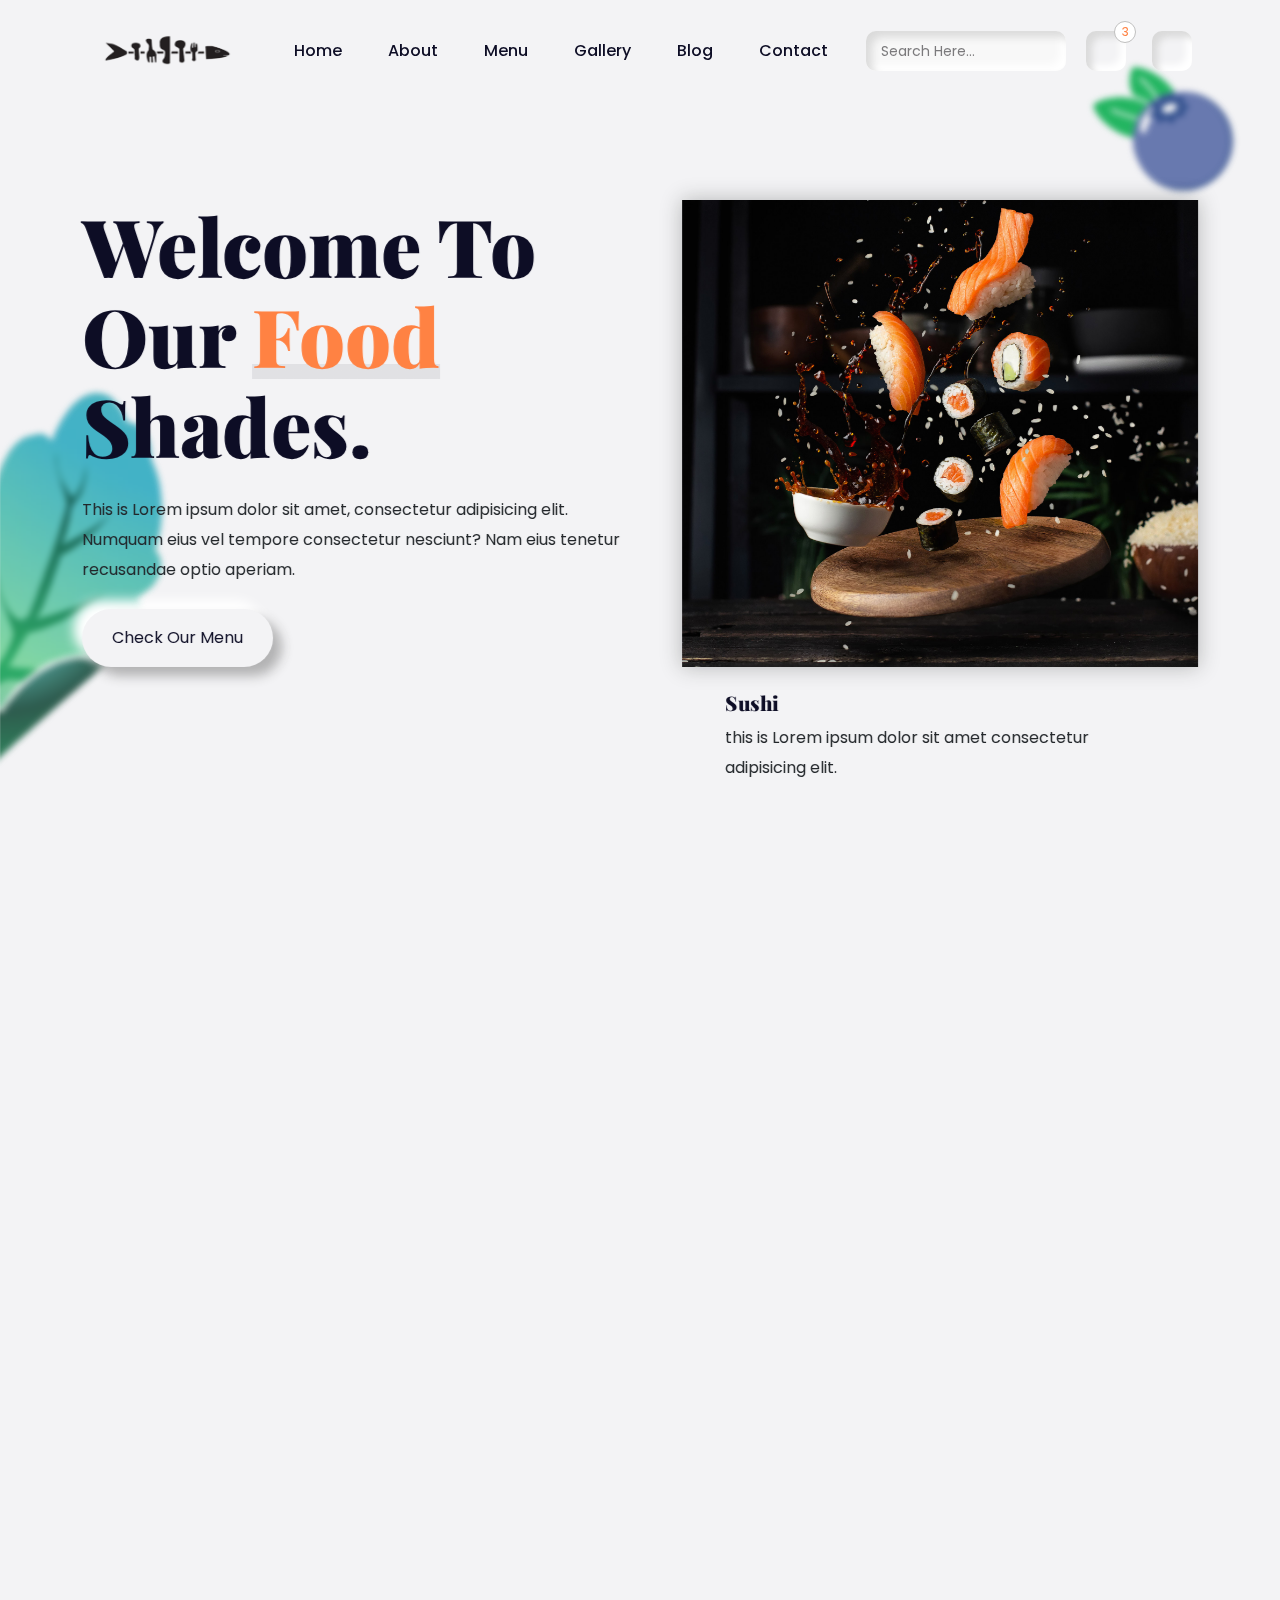
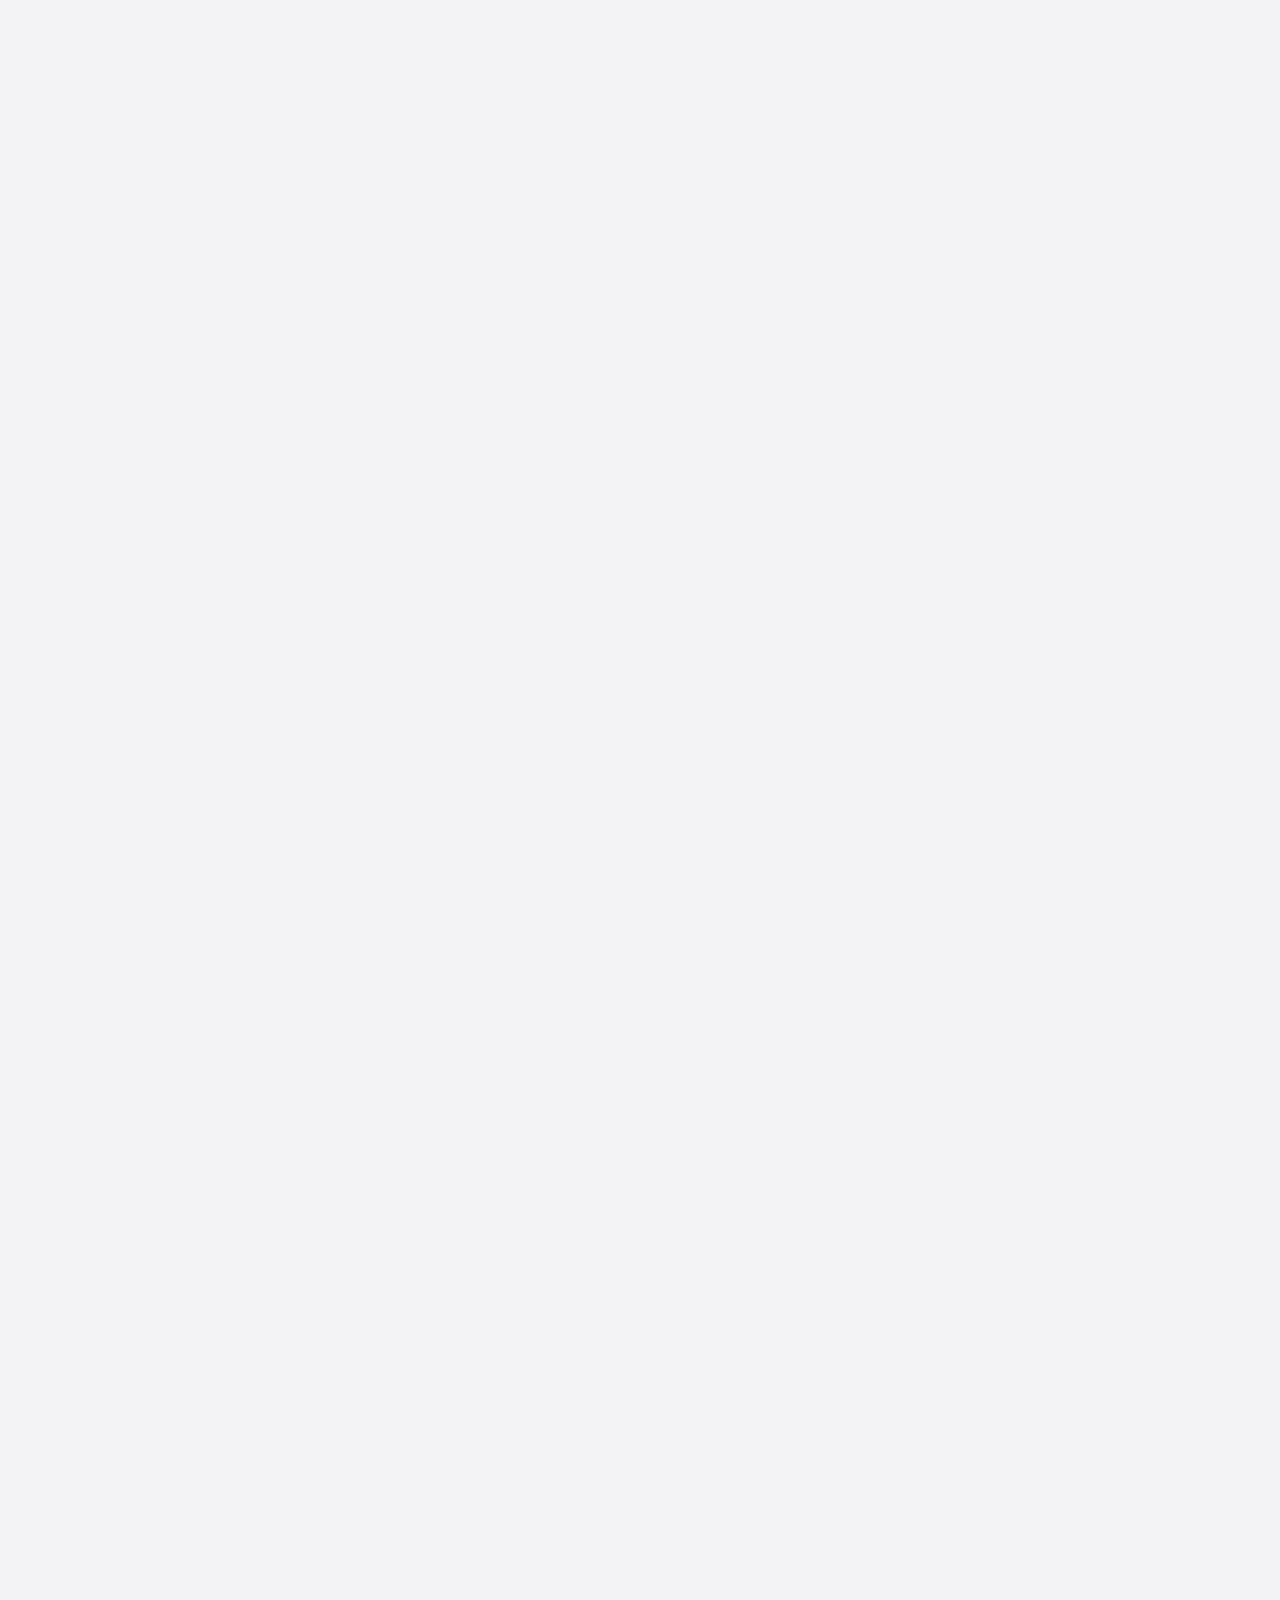
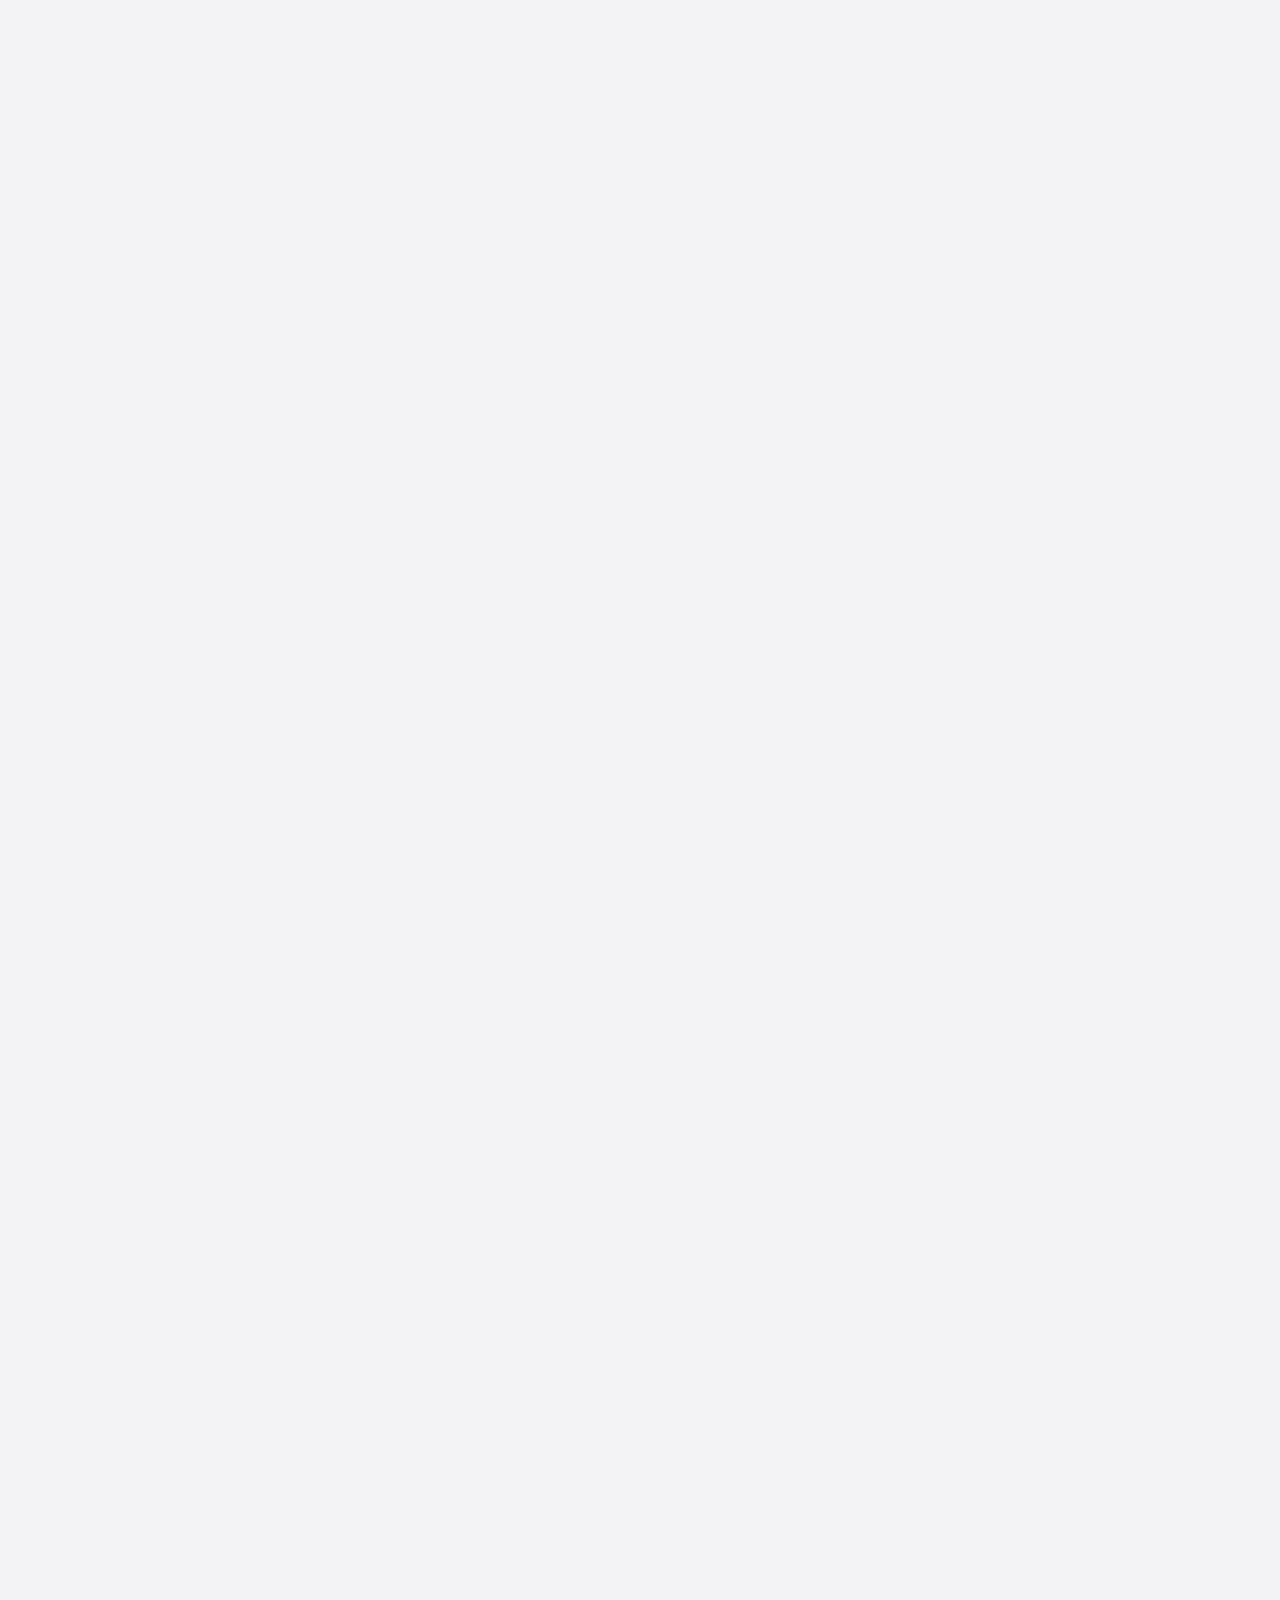
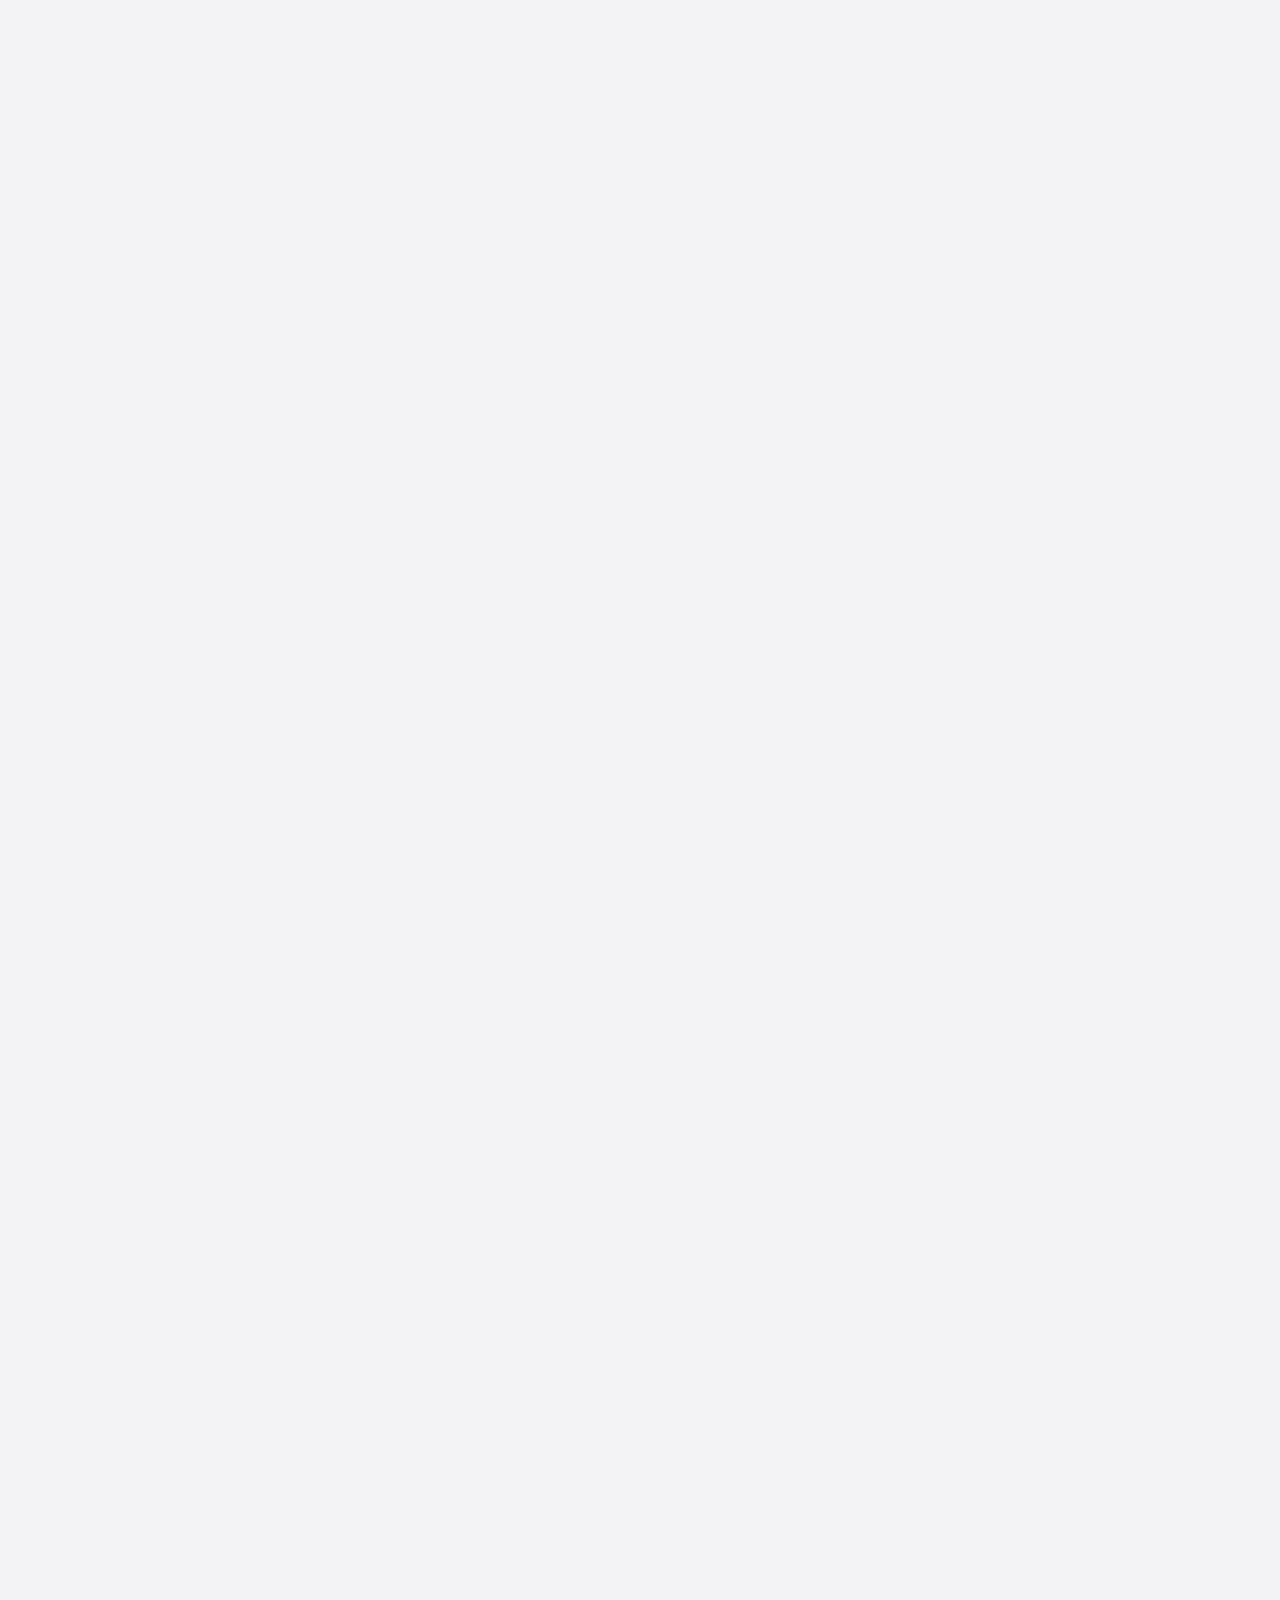
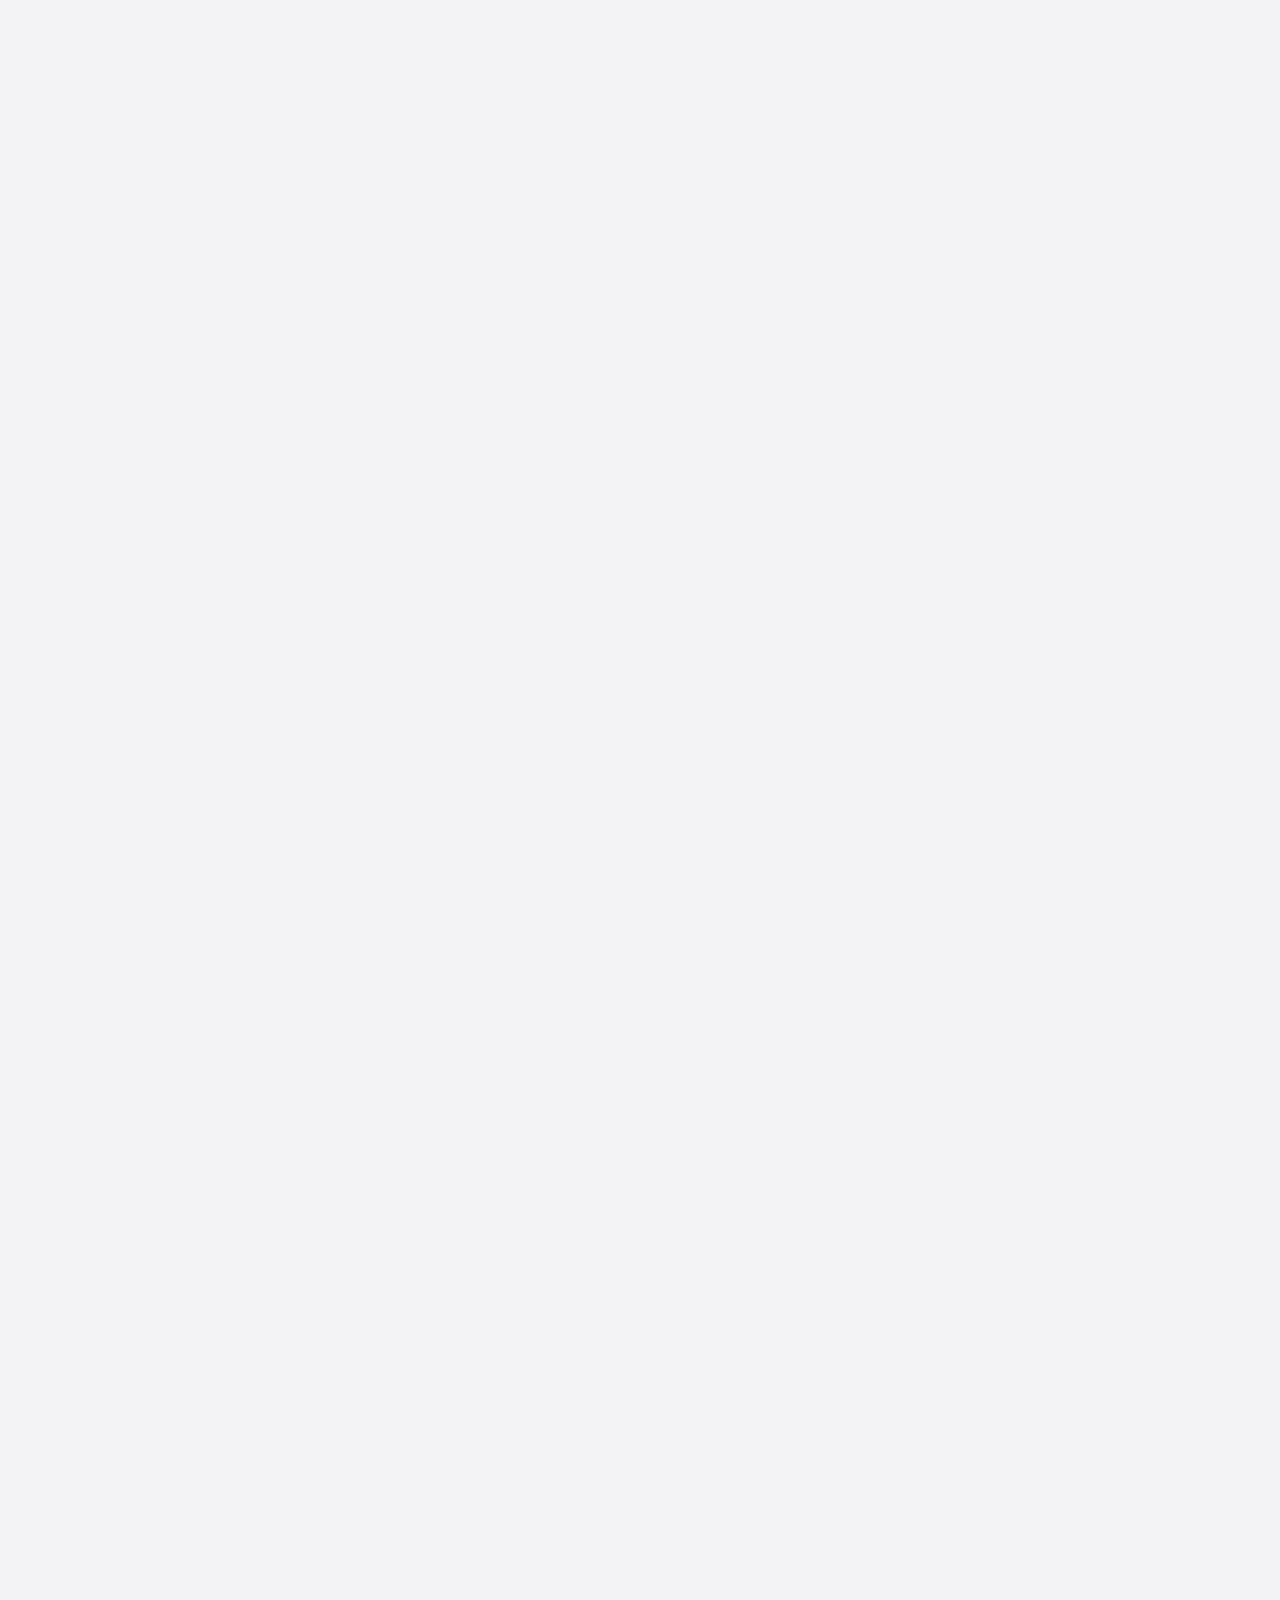
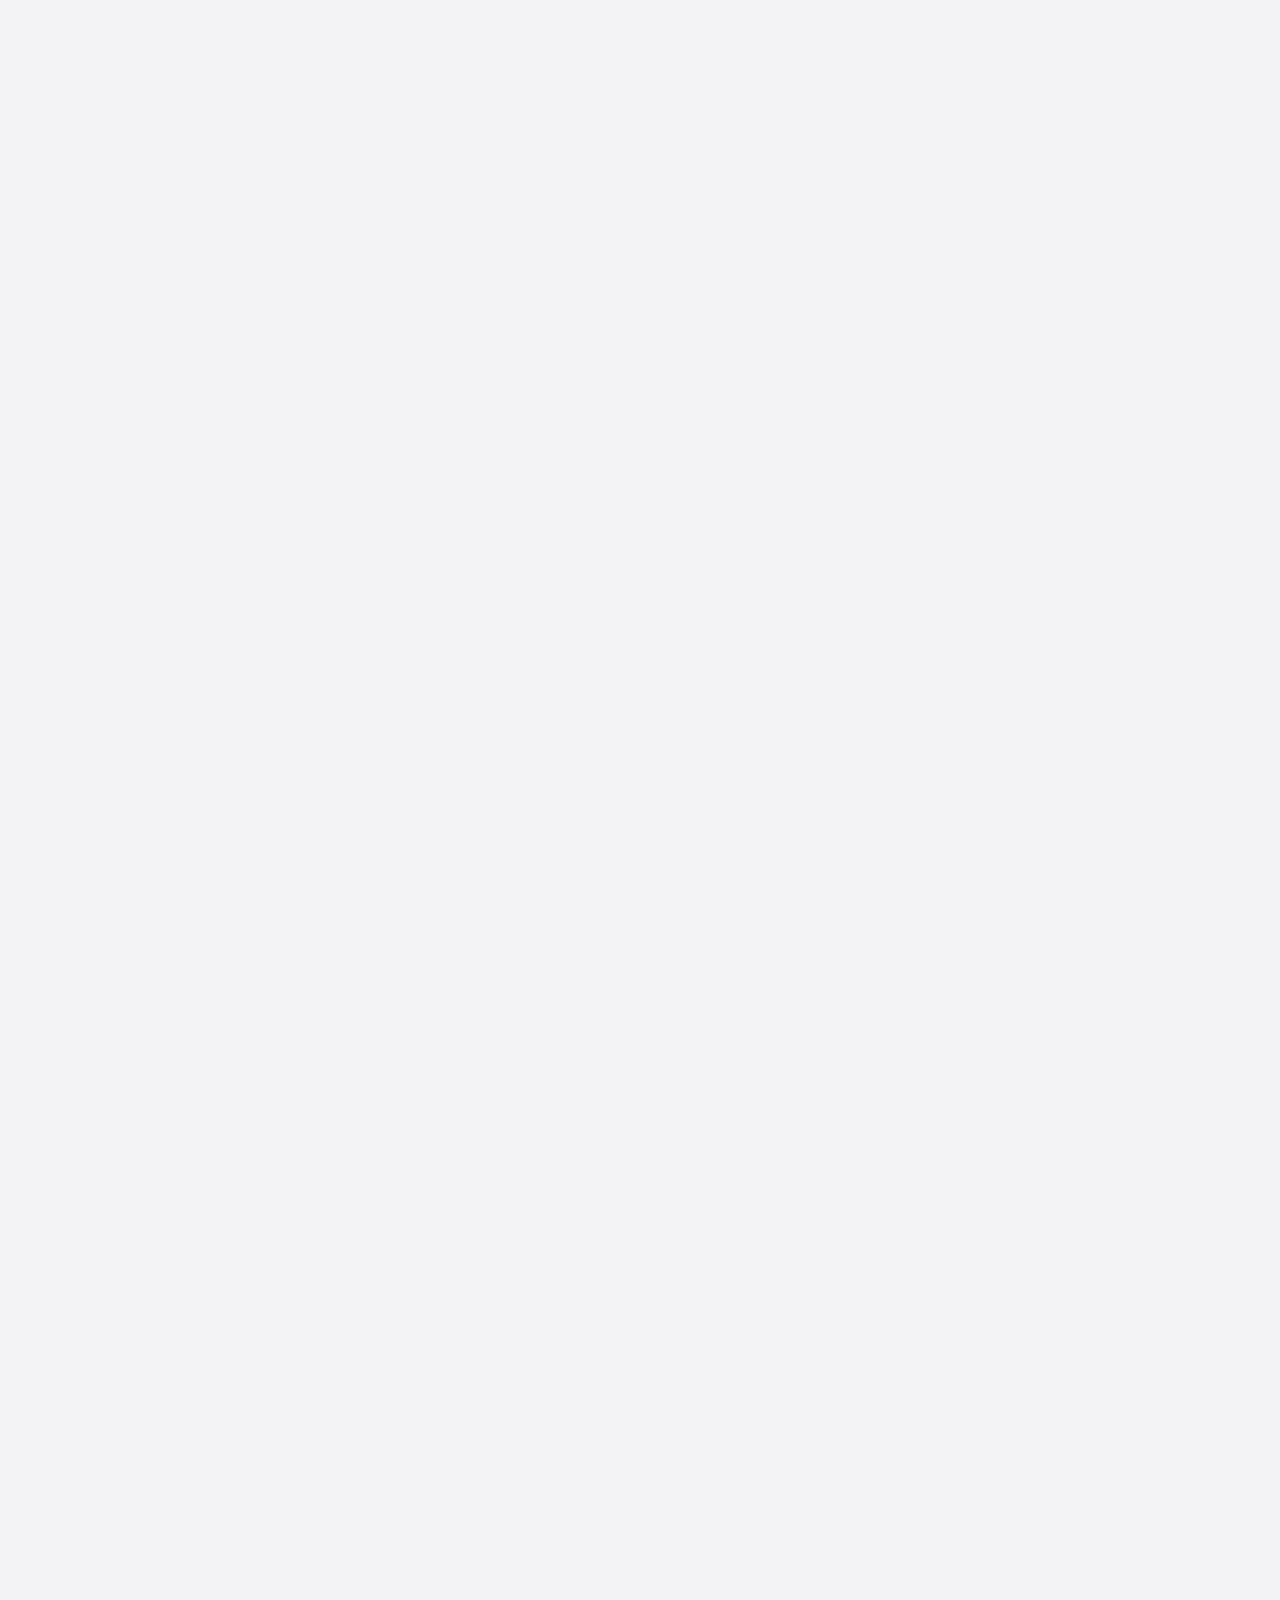
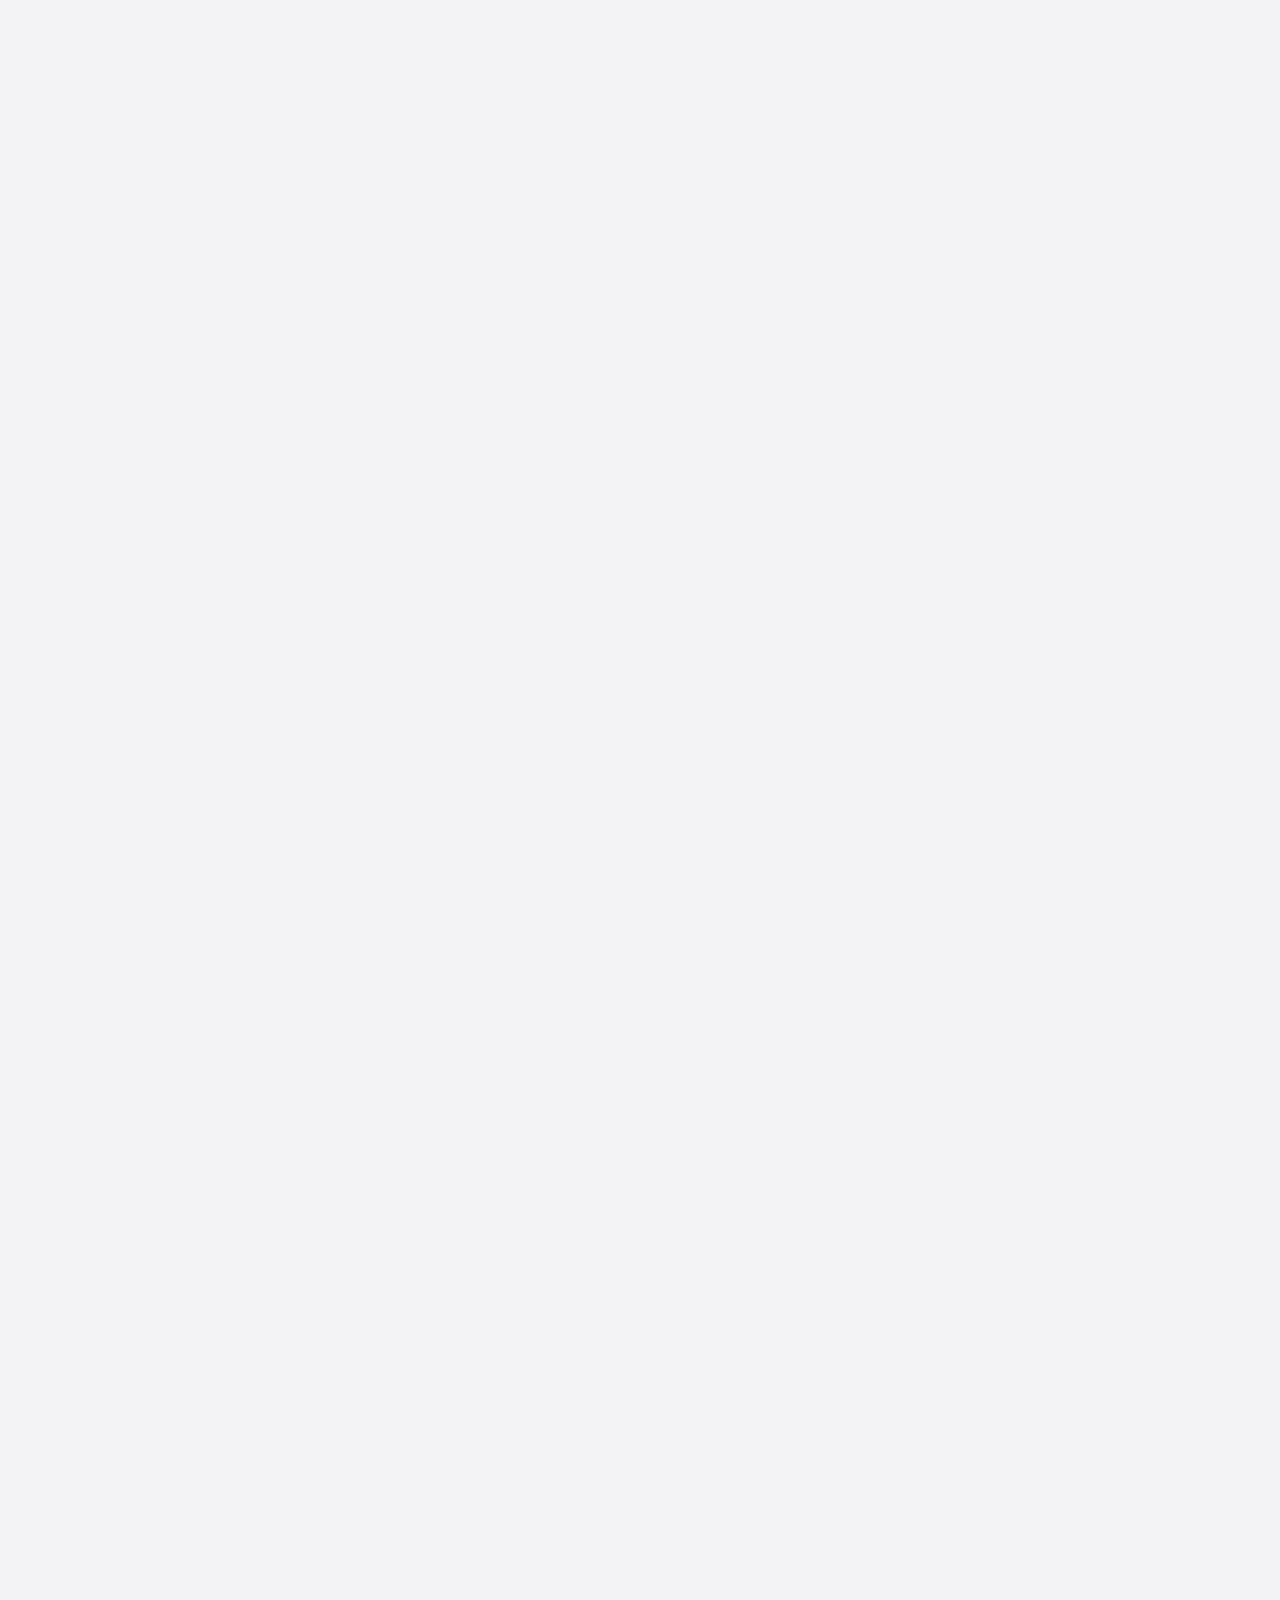
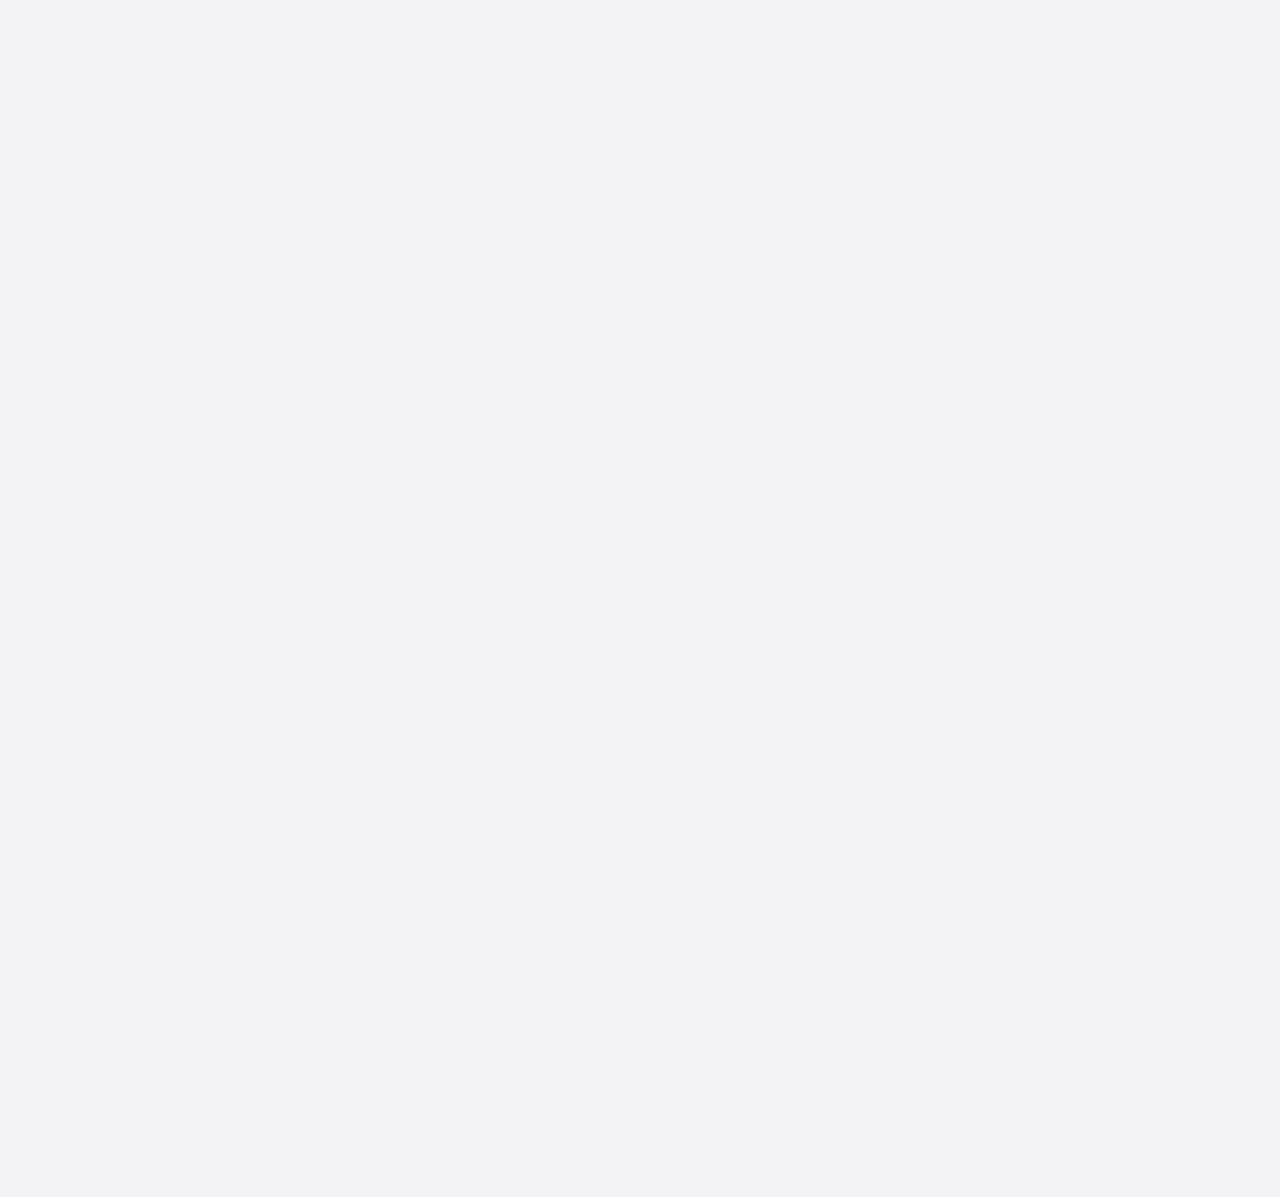
<file: index.html>
<!DOCTYPE html>
<html lang="en">

<head>
    <meta charset="UTF-8">
    <meta http-equiv="X-UA-Compatible" content="IE=edge">
    <meta name="viewport" content="width=device-width, initial-scale=1.0">
    <title>Food Website</title>
    <!-- for icons  -->
    <link rel="stylesheet" href="https://unicons.iconscout.com/release/v4.0.0/css/line.css">
    <!-- bootstrap  -->
    <link rel="stylesheet" href="assets/css/bootstrap.min.css">
    <!-- for swiper slider  -->
    <link rel="stylesheet" href="assets/css/swiper-bundle.min.css">

    <!-- fancy box  -->
    <link rel="stylesheet" href="assets/css/jquery.fancybox.min.css">
    <!-- custom css  -->
    <link rel="stylesheet" href="style.css">
</head>

<body class="body-fixed">
    <!-- start of header  -->
    <header class="site-header">
        <div class="container">
            <div class="row">
                <div class="col-lg-2">
                    <div class="header-logo">
                        <a href="index.html">
                            <img src="logo.png" width="160" height="36" alt="Logo">
                        </a>
                    </div>
                </div>
                <div class="col-lg-10">
                    <div class="main-navigation">
                        <button class="menu-toggle"><span></span><span></span></button>
                        <nav class="header-menu">
                            <ul class="menu food-nav-menu">
                                <li><a href="#home">Home</a></li>
                                <li><a href="#about">About</a></li>
                                <li><a href="#menu">Menu</a></li>
                                <li><a href="#gallery">Gallery</a></li>
                                <li><a href="#blog">Blog</a></li>
                                <li><a href="#contact">Contact</a></li>
                            </ul>
                        </nav>
                        <div class="header-right">
                            <form action="#" class="header-search-form for-des">
                                <input type="search" class="form-input" placeholder="Search Here...">
                                <button type="submit">
                                    <i class="uil uil-search"></i>
                                </button>
                            </form>
                            <a href="javascript:void(0)" class="header-btn header-cart">
                                <i class="uil uil-shopping-bag"></i>
                                <span class="cart-number">3</span>
                            </a>
                            <button class="loginform"><a href="login.html" class="header-btn" >
                                <i class="uil uil-user-md"></i>
                            </a>
                        </div>
                    </div>
                </div>
            </div>
        </div>
    </header>
    <!-- header ends  -->

    <div id="viewport">
        <div id="js-scroll-content">
            <section class="main-banner" id="home">
                <div class="js-parallax-scene">
                    <div class="banner-shape-1 w-100" data-depth="0.30">
                        <img src="assets/images/berry.png" alt="">
                    </div>
                    <div class="banner-shape-2 w-100" data-depth="0.25">
                        <img src="assets/images/leaf.png" alt="">
                    </div>
                </div>
                <div class="sec-wp">
                    <div class="container">
                        <div class="row">
                            <div class="col-lg-6">
                                <div class="banner-text">
                                    <h1 class="h1-title">
                                        Welcome to our
                                        <span>Food</span>
                                        Shades.
                                    </h1>
                                    <p>This is Lorem ipsum dolor sit amet, consectetur adipisicing elit. Numquam eius
                                        vel tempore consectetur nesciunt? Nam eius tenetur recusandae optio aperiam.</p>
                                    <div class="banner-btn mt-4">
                                        <a href="#menu" class="sec-btn">Check our Menu</a>
                                    </div>
                                </div>
                            </div>
                            <div class="col-lg-6">
                                <div class="banner-img-wp">
                                    <div class="banner-img" style="background-image: url(assets/images/main-b.jpg);">
                                    </div>
                                </div>
                                <div class="banner-img-text mt-4 m-auto">
                                    <h5 class="h5-title">Sushi</h5>
                                    <p>this is Lorem ipsum dolor sit amet consectetur adipisicing elit.</p>
                                </div>
                            </div>
                        </div>
                    </div>
                </div>
            </section>


            <section class="brands-sec">
                <div class="container">
                    <div class="row">
                        <div class="col-lg-12">
                            <div class="brand-title mb-5">
                                <h5 class="h5-title">Trusted by 70+ companies</h5>
                            </div>
                            <div class="brands-row">
                                <div class="brands-box">
                                    <img src="assets/images/brands/b1.png" alt="">
                                </div>
                                <div class="brands-box">
                                    <img src="assets/images/brands/b2.png" alt="">
                                </div>
                                <div class="brands-box">
                                    <img src="assets/images/brands/b3.png" alt="">
                                </div>
                                <div class="brands-box">
                                    <img src="assets/images/brands/b4.png" alt="">
                                </div>
                                <div class="brands-box">
                                    <img src="assets/images/brands/b5.png" alt="">
                                </div>
                            </div>
                        </div>
                    </div>
                </div>
            </section>

            <section class="about-sec section" id="about">
                <div class="container">
                    <div class="row">
                        <div class="col-lg-12">
                            <div class="sec-title text-center mb-5">
                                <p class="sec-sub-title mb-3">About Us</p>
                                <h2 class="h2-title">Discover our <span>restaurant story</span></h2>
                                <div class="sec-title-shape mb-4">
                                    <img src="assets/images/title-shape.svg" alt="">
                                </div>
                                <p>This is Lorem ipsum dolor sit amet consectetur adipisicing elit. Saepe dolore at
                                    aspernatur eveniet temporibus placeat voluptatum quaerat accusamus possimus
                                    cupiditate, quidem impedit sed libero id perspiciatis esse earum repellat quam.
                                    Dolore modi temporibus quae possimus accusantium, cum corrupti sed deserunt iusto at
                                    sapiente nihil sint iste similique soluta dolor! Quod.</p>
                            </div>
                        </div>
                    </div>
                    <div class="row">
                        <div class="col-lg-8 m-auto">
                            <div class="about-video">
                                <div class="about-video-img" style="background-image: url(assets/images/about.jpg);">
                                </div>
                                <div class="play-btn-wp">
                                    <a href="assets/images/video.mp4" data-fancybox="video" class="play-btn">
                                        <i class="uil uil-play"></i>

                                    </a>
                                    <span>Watch The Recipe</span>
                                </div>
                            </div>
                        </div>
                    </div>
                </div>
            </section>

            <section style="background-image: url(assets/images/menu-bg.png);"
                class="our-menu section bg-light repeat-img" id="menu">
                <div class="sec-wp">
                    <div class="container">
                        <div class="row">
                            <div class="col-lg-12">
                                <div class="sec-title text-center mb-5">
                                    <p class="sec-sub-title mb-3">our menu</p>
                                    <h2 class="h2-title">wake up early, <span>eat fresh & healthy</span></h2>
                                    <div class="sec-title-shape mb-4">
                                        <img src="assets/images/title-shape.svg" alt="">
                                    </div>
                                </div>
                            </div>
                        </div>
                        <div class="menu-tab-wp">
                            <div class="row">
                                <div class="col-lg-12 m-auto">
                                    <div class="menu-tab text-center">
                                        <ul class="filters">
                                            <div class="filter-active"></div>
                                            <li class="filter" data-filter=".all, .breakfast, .lunch, .dinner">
                                                <img src="assets/images/menu-1.png" alt="">
                                                All
                                            </li>
                                            <li class="filter" data-filter=".breakfast">
                                                <img src="assets/images/menu-2.png" alt="">
                                                Breakfast
                                            </li>
                                            <li class="filter" data-filter=".lunch">
                                                <img src="assets/images/menu-3.png" alt="">
                                                Lunch
                                            </li>
                                            <li class="filter" data-filter=".dinner">
                                                <img src="assets/images/menu-4.png" alt="">
                                                Dinner
                                            </li>
                                        </ul>
                                    </div>
                                </div>
                            </div>
                        </div>
                        <div class="menu-list-row">
                            <div class="row g-xxl-5 bydefault_show" id="menu-dish">
                                <div class="col-lg-4 col-sm-6 dish-box-wp breakfast" data-cat="breakfast">
                                    <div class="dish-box text-center">
                                        <div class="dist-img">
                                            <img src="assets/images/dish/1.png" alt="">
                                        </div>
                                        <div class="dish-rating">
                                            5
                                            <i class="uil uil-star"></i>
                                        </div>
                                        <div class="dish-title">
                                            <h3 class="h3-title">Fresh Chicken Veggies</h3>
                                            <p>120 calories</p>
                                        </div>
                                        <div class="dish-info">
                                            <ul>
                                                <li>
                                                    <p>Type</p>
                                                    <b>Non Veg</b>
                                                </li>
                                                <li>
                                                    <p>Persons</p>
                                                    <b>2</b>
                                                </li>
                                            </ul>
                                        </div>
                                        <div class="dist-bottom-row">
                                            <ul>
                                                <li>
                                                    <b>Rs. 499</b>
                                                </li>
                                                <li>
                                                    <button class="dish-add-btn">
                                                        <i class="uil uil-plus"></i>
                                                    </button>
                                                </li>
                                            </ul>
                                        </div>
                                    </div>
                                </div>

                                <!-- 2 -->
                                <div class="col-lg-4 col-sm-6 dish-box-wp breakfast" data-cat="breakfast">
                                    <div class="dish-box text-center">
                                        <div class="dist-img">
                                            <img src="assets/images/dish/2.png" alt="">
                                        </div>
                                        <div class="dish-rating">
                                            4.3
                                            <i class="uil uil-star"></i>
                                        </div>
                                        <div class="dish-title">
                                            <h3 class="h3-title">Grilled Chicken</h3>
                                            <p>80 calories</p>
                                        </div>
                                        <div class="dish-info">
                                            <ul>
                                                <li>
                                                    <p>Type</p>
                                                    <b>Non Veg</b>
                                                </li>
                                                <li>
                                                    <p>Persons</p>
                                                    <b>1</b>
                                                </li>
                                            </ul>
                                        </div>
                                        <div class="dist-bottom-row">
                                            <ul>
                                                <li>
                                                    <b>Rs. 359</b>
                                                </li>
                                                <li>
                                                    <button class="dish-add-btn">
                                                        <i class="uil uil-plus"></i>
                                                    </button>
                                                </li>
                                            </ul>
                                        </div>
                                    </div>
                                </div>
                                <!-- 3 -->
                                <div class="col-lg-4 col-sm-6 dish-box-wp lunch" data-cat="lunch">
                                    <div class="dish-box text-center">
                                        <div class="dist-img">
                                            <img src="assets/images/dish/3.png" alt="">
                                        </div>
                                        <div class="dish-rating">
                                            4
                                            <i class="uil uil-star"></i>
                                        </div>
                                        <div class="dish-title">
                                            <h3 class="h3-title">Panner Noodles</h3>
                                            <p>100 calories</p>
                                        </div>
                                        <div class="dish-info">
                                            <ul>
                                                <li>
                                                    <p>Type</p>
                                                    <b>Veg</b>
                                                </li>
                                                <li>
                                                    <p>Persons</p>
                                                    <b>2</b>
                                                </li>
                                            </ul>
                                        </div>
                                        <div class="dist-bottom-row">
                                            <ul>
                                                <li>
                                                    <b>Rs. 149</b>
                                                </li>
                                                <li>
                                                    <button class="dish-add-btn">
                                                        <i class="uil uil-plus"></i>
                                                    </button>
                                                </li>
                                            </ul>
                                        </div>
                                    </div>
                                </div>

                                <!-- 4 -->
                                <div class="col-lg-4 col-sm-6 dish-box-wp lunch" data-cat="lunch">
                                    <div class="dish-box text-center">
                                        <div class="dist-img">
                                            <img src="assets/images/dish/4.png" alt="">
                                        </div>
                                        <div class="dish-rating">
                                            4.5
                                            <i class="uil uil-star"></i>
                                        </div>
                                        <div class="dish-title">
                                            <h3 class="h3-title">Chicken Noodles</h3>
                                            <p>120 calories</p>
                                        </div>
                                        <div class="dish-info">
                                            <ul>
                                                <li>
                                                    <p>Type</p>
                                                    <b>Non Veg</b>
                                                </li>
                                                <li>
                                                    <p>Persons</p>
                                                    <b>2</b>
                                                </li>
                                            </ul>
                                        </div>
                                        <div class="dist-bottom-row">
                                            <ul>
                                                <li>
                                                    <b>Rs. 379</b>
                                                </li>
                                                <li>
                                                    <button class="dish-add-btn">
                                                        <i class="uil uil-plus"></i>
                                                    </button>
                                                </li>
                                            </ul>
                                        </div>
                                    </div>
                                </div>

                                <!-- 5 -->
                                <div class="col-lg-4 col-sm-6 dish-box-wp dinner" data-cat="dinner">
                                    <div class="dish-box text-center">
                                        <div class="dist-img">
                                            <img src="assets/images/dish/5.png" alt="">
                                        </div>
                                        <div class="dish-rating">
                                            5
                                            <i class="uil uil-star"></i>
                                        </div>
                                        <div class="dish-title">
                                            <h3 class="h3-title">Bread Boiled Egg</h3>
                                            <p>120 calories</p>
                                        </div>
                                        <div class="dish-info">
                                            <ul>
                                                <li>
                                                    <p>Type</p>
                                                    <b>Non Veg</b>
                                                </li>
                                                <li>
                                                    <p>Persons</p>
                                                    <b>2</b>
                                                </li>
                                            </ul>
                                        </div>
                                        <div class="dist-bottom-row">
                                            <ul>
                                                <li>
                                                    <b>Rs. 99</b>
                                                </li>
                                                <li>
                                                    <button class="dish-add-btn">
                                                        <i class="uil uil-plus"></i>
                                                    </button>
                                                </li>
                                            </ul>
                                        </div>
                                    </div>
                                </div>
                                <!-- 6 -->
                                <div class="col-lg-4 col-sm-6 dish-box-wp dinner" data-cat="dinner">
                                    <div class="dish-box text-center">
                                        <div class="dist-img">
                                            <img src="assets/images/dish/6.png" alt="">
                                        </div>
                                        <div class="dish-rating">
                                            5
                                            <i class="uil uil-star"></i>
                                        </div>
                                        <div class="dish-title">
                                            <h3 class="h3-title">Immunity Dish</h3>
                                            <p>120 calories</p>
                                        </div>
                                        <div class="dish-info">
                                            <ul>
                                                <li>
                                                    <p>Type</p>
                                                    <b>Veg</b>
                                                </li>
                                                <li>
                                                    <p>Persons</p>
                                                    <b>2</b>
                                                </li>
                                            </ul>
                                        </div>
                                        <div class="dist-bottom-row">
                                            <ul>
                                                <li>
                                                    <b>Rs. 159</b>
                                                </li>
                                                <li>
                                                    <button class="dish-add-btn">
                                                        <i class="uil uil-plus"></i>
                                                    </button>
                                                </li>
                                            </ul>
                                        </div>
                                    </div>
                                </div>
                            </div>
                        </div>
                    </div>
                </div>
            </section>

            <section class="two-col-sec section">
                <div class="container">
                    <div class="row align-items-center">
                        <div class="col-lg-5">
                            <div class="sec-img mt-5">
                                <img src="assets/images/pizza.png" alt="">
                            </div>
                        </div>
                        <div class="col-lg-7">
                            <div class="sec-text">
                                <h2 class="xxl-title">Chicken Pepperoni</h2>
                                <p>This is Lorem ipsum dolor sit amet consectetur adipisicing elit. Amet dolores
                                    eligendi earum eveniet soluta officiis asperiores repellat, eum praesentium nihil
                                    totam. Non ipsa expedita repellat atque mollitia praesentium assumenda quo
                                    distinctio excepturi nobis tenetur, cum ab vitae fugiat hic aspernatur? Quos
                                    laboriosam, repudiandae exercitationem atque a excepturi vel. Voluptas, ipsa.</p>
                                <p>This is Lorem ipsum dolor sit amet consectetur adipisicing elit. At fugit laborum
                                    voluptas magnam sed ad illum? Minus officiis quod deserunt.</p>

                            </div>
                        </div>
                    </div>
                </div>
            </section>

            <section class="two-col-sec section pt-0">
                <div class="container">
                    <div class="row align-items-center">
                        <div class="col-lg-6 order-lg-1 order-2">
                            <div class="sec-text">
                                <h2 class="xxl-title">Chicken Pepperoni</h2>
                                <p>This is Lorem ipsum dolor sit amet consectetur adipisicing elit. Amet dolores
                                    eligendi earum eveniet soluta officiis asperiores repellat, eum praesentium nihil
                                    totam. Non ipsa expedita repellat atque mollitia praesentium assumenda quo
                                    distinctio excepturi nobis tenetur, cum ab vitae fugiat hic aspernatur? Quos
                                    laboriosam, repudiandae exercitationem atque a excepturi vel. Voluptas, ipsa.</p>
                                <p>This is Lorem ipsum dolor sit amet consectetur adipisicing elit. At fugit laborum
                                    voluptas magnam sed ad illum? Minus officiis quod deserunt.</p>
                            </div>
                        </div>
                        <div class="col-lg-6 order-lg-2 order-1">
                            <div class="sec-img">
                                <img src="assets/images/sushi.png" alt="">
                            </div>
                        </div>
                    </div>
                </div>
            </section>

            <section class="book-table section bg-light">
                <div class="book-table-shape">
                    <img src="assets/images/table-leaves-shape.png" alt="">
                </div>

                <div class="book-table-shape book-table-shape2">
                    <img src="assets/images/table-leaves-shape.png" alt="">
                </div>

                <div class="sec-wp">
                    <div class="container">
                        <div class="row">
                            <div class="col-lg-12">
                                <div class="sec-title text-center mb-5">
                                    <p class="sec-sub-title mb-3">Book Table</p>
                                    <h2 class="h2-title">Opening Table</h2>
                                    <div class="sec-title-shape mb-4">
                                        <img src="assets/images/title-shape.svg" alt="">
                                    </div>
                                </div>
                            </div>
                        </div>

                        <div class="book-table-info">
                            <div class="row align-items-center">
                                <div class="col-lg-4">
                                    <div class="table-title text-center">
                                        <h3>Monday to Thrusday</h3>
                                        <p>9:00 am - 22:00 pm</p>
                                    </div>
                                </div>
                                <div class="col-lg-4">
                                    <div class="call-now text-center">
                                        <i class="uil uil-phone"></i>
                                        <a href="tel:+91-8866998866">+91 - 8866998866</a>
                                    </div>
                                </div>
                                <div class="col-lg-4">
                                    <div class="table-title text-center">
                                        <h3>Friday to Sunday</h3>
                                        <p>11::00 am to 20:00 pm</p>
                                    </div>
                                </div>
                            </div>
                        </div>

                        <div class="row" id="gallery">
                            <div class="col-lg-10 m-auto">
                                <div class="book-table-img-slider" id="icon">
                                    <div class="swiper-wrapper">
                                        <a href="assets/images/bt1.jpg" data-fancybox="table-slider"
                                            class="book-table-img back-img swiper-slide"
                                            style="background-image: url(assets/images/bt1.jpg)"></a>
                                        <a href="assets/images/bt2.jpg" data-fancybox="table-slider"
                                            class="book-table-img back-img swiper-slide"
                                            style="background-image: url(assets/images/bt2.jpg)"></a>
                                        <a href="assets/images/bt3.jpg" data-fancybox="table-slider"
                                            class="book-table-img back-img swiper-slide"
                                            style="background-image: url(assets/images/bt3.jpg)"></a>
                                        <a href="assets/images/bt4.jpg" data-fancybox="table-slider"
                                            class="book-table-img back-img swiper-slide"
                                            style="background-image: url(assets/images/bt4.jpg)"></a>
                                        <a href="assets/images/bt1.jpg" data-fancybox="table-slider"
                                            class="book-table-img back-img swiper-slide"
                                            style="background-image: url(assets/images/bt1.jpg)"></a>
                                        <a href="assets/images/bt2.jpg" data-fancybox="table-slider"
                                            class="book-table-img back-img swiper-slide"
                                            style="background-image: url(assets/images/bt2.jpg)"></a>
                                        <a href="assets/images/bt3.jpg" data-fancybox="table-slider"
                                            class="book-table-img back-img swiper-slide"
                                            style="background-image: url(assets/images/bt3.jpg)"></a>
                                        <a href="assets/images/bt4.jpg" data-fancybox="table-slider"
                                            class="book-table-img back-img swiper-slide"
                                            style="background-image: url(assets/images/bt4.jpg)"></a>
                                    </div>

                                    <div class="swiper-button-wp">
                                        <div class="swiper-button-prev swiper-button">
                                            <i class="uil uil-angle-left"></i>
                                        </div>
                                        <div class="swiper-button-next swiper-button">
                                            <i class="uil uil-angle-right"></i>
                                        </div>
                                    </div>
                                    <div class="swiper-pagination"></div>
                                </div>
                            </div>
                        </div>


                    </div>
                </div>

            </section>

            <section class="our-team section">
                <div class="sec-wp">
                    <div class="container">
                        <div class="row">
                            <div class="col-lg-12">
                                <div class="sec-title text-center mb-5">
                                    <p class="sec-sub-title mb-3">Our Team</p>
                                    <h2 class="h2-title">Meet our Chefs</h2>
                                    <div class="sec-title-shape mb-4">
                                        <img src="assets/images/title-shape.svg" alt="">
                                    </div>
                                </div>
                            </div>
                        </div>
                        <div class="row team-slider">
                            <div class="swiper-wrapper">
                                <div class="col-lg-4 swiper-slide">
                                    <div class="team-box text-center">
                                        <div style="background-image: url(assets/images/chef/c1.jpg);"
                                            class="team-img back-img">

                                        </div>
                                        <h3 class="h3-title">Nilay Hirpara</h3>
                                        <div class="social-icon">
                                            <ul>
                                                <li>
                                                    <a href="#"><i class="uil uil-facebook-f"></i></a>
                                                </li>
                                                <li>
                                                    <a href="#">
                                                        <i class="uil uil-instagram"></i>
                                                    </a>
                                                </li>
                                                <li>
                                                    <a href="#">
                                                        <i class="uil uil-youtube"></i>
                                                    </a>
                                                </li>
                                            </ul>
                                        </div>
                                    </div>
                                </div>
                                <div class="col-lg-4 swiper-slide">
                                    <div class="team-box text-center">
                                        <div style="background-image: url(assets/images/chef/c2.jpg);"
                                            class="team-img back-img">

                                        </div>
                                        <h3 class="h3-title">Ravi Kumawat</h3>
                                        <div class="social-icon">
                                            <ul>
                                                <li>
                                                    <a href="#"><i class="uil uil-facebook-f"></i></a>
                                                </li>
                                                <li>
                                                    <a href="#">
                                                        <i class="uil uil-instagram"></i>
                                                    </a>
                                                </li>
                                                <li>
                                                    <a href="#">
                                                        <i class="uil uil-youtube"></i>
                                                    </a>
                                                </li>
                                            </ul>
                                        </div>
                                    </div>
                                </div>
                                <div class="col-lg-4 swiper-slide">
                                    <div class="team-box text-center">
                                        <div style="background-image: url(assets/images/chef/c3.jpg);"
                                            class="team-img back-img">

                                        </div>
                                        <h3 class="h3-title">Navnit Kumar</h3>
                                        <div class="social-icon">
                                            <ul>
                                                <li>
                                                    <a href="#"><i class="uil uil-facebook-f"></i></a>
                                                </li>
                                                <li>
                                                    <a href="#">
                                                        <i class="uil uil-instagram"></i>
                                                    </a>
                                                </li>
                                                <li>
                                                    <a href="#">
                                                        <i class="uil uil-youtube"></i>
                                                    </a>
                                                </li>
                                            </ul>
                                        </div>
                                    </div>
                                </div>
                                <div class="col-lg-4 swiper-slide">
                                    <div class="team-box text-center">
                                        <div style="background-image: url(assets/images/chef/c4.jpg);"
                                            class="team-img back-img">

                                        </div>
                                        <h3 class="h3-title">Pranav Badgal</h3>
                                        <div class="social-icon">
                                            <ul>
                                                <li>
                                                    <a href="#"><i class="uil uil-facebook-f"></i></a>
                                                </li>
                                                <li>
                                                    <a href="#">
                                                        <i class="uil uil-instagram"></i>
                                                    </a>
                                                </li>
                                                <li>
                                                    <a href="#">
                                                        <i class="uil uil-youtube"></i>
                                                    </a>
                                                </li>
                                            </ul>
                                        </div>
                                    </div>
                                </div>
                                <div class="col-lg-4 swiper-slide">
                                    <div class="team-box text-center">
                                        <div style="background-image: url(assets/images/chef/c5.jpg);"
                                            class="team-img back-img">

                                        </div>
                                        <h3 class="h3-title">Priyotosh Dey</h3>
                                        <div class="social-icon">
                                            <ul>
                                                <li>
                                                    <a href="#"><i class="uil uil-facebook-f"></i></a>
                                                </li>
                                                <li>
                                                    <a href="#">
                                                        <i class="uil uil-instagram"></i>
                                                    </a>
                                                </li>
                                                <li>
                                                    <a href="#">
                                                        <i class="uil uil-youtube"></i>
                                                    </a>
                                                </li>
                                            </ul>
                                        </div>
                                    </div>
                                </div>
                            </div>
                            <div class="swiper-button-wp">
                                <div class="swiper-button-prev swiper-button">
                                    <i class="uil uil-angle-left"></i>
                                </div>
                                <div class="swiper-button-next swiper-button">
                                    <i class="uil uil-angle-right"></i>
                                </div>
                            </div>
                            <div class="swiper-pagination"></div>
                        </div>
                    </div>
                </div>
            </section>

            <section class="testimonials section bg-light">
                <div class="sec-wp">
                    <div class="container">
                        <div class="row">
                            <div class="col-lg-12">
                                <div class="sec-title text-center mb-5">
                                    <p class="sec-sub-title mb-3">What they say</p>
                                    <h2 class="h2-title">What our customers <span>say about us</span></h2>
                                    <div class="sec-title-shape mb-4">
                                        <img src="assets/images/title-shape.svg" alt="">
                                    </div>
                                </div>
                            </div>
                        </div>
                        <div class="row">
                            <div class="col-lg-5">
                                <div class="testimonials-img">
                                    <img src="assets/images/testimonial-img.png" alt="">
                                </div>
                            </div>
                            <div class="col-lg-7">
                                <div class="row">
                                    <div class="col-sm-6">
                                        <div class="testimonials-box">
                                            <div class="testimonial-box-top">
                                                <div class="testimonials-box-img back-img"
                                                    style="background-image: url(assets/images/testimonials/t1.jpg);">
                                                </div>
                                                <div class="star-rating-wp">
                                                    <div class="star-rating">
                                                        <span class="star-rating__fill" style="width:85%"></span>
                                                    </div>
                                                </div>

                                            </div>
                                            <div class="testimonials-box-text">
                                                <h3 class="h3-title">
                                                    Nilay Hirpara
                                                </h3>
                                                <p>Lorem, ipsum dolor sit amet consectetur adipisicing elit. Itaque,
                                                    quisquam.</p>
                                            </div>
                                        </div>
                                    </div>
                                    <div class="col-sm-6">
                                        <div class="testimonials-box">
                                            <div class="testimonial-box-top">
                                                <div class="testimonials-box-img back-img"
                                                    style="background-image: url(assets/images/testimonials/t2.jpg);">
                                                </div>
                                                <div class="star-rating-wp">
                                                    <div class="star-rating">
                                                        <span class="star-rating__fill" style="width:80%"></span>
                                                    </div>
                                                </div>

                                            </div>
                                            <div class="testimonials-box-text">
                                                <h3 class="h3-title">
                                                    Ravi Kumawat
                                                </h3>
                                                <p>Lorem, ipsum dolor sit amet consectetur adipisicing elit. Itaque,
                                                    quisquam.</p>
                                            </div>
                                        </div>
                                    </div>
                                    <div class="col-sm-6">
                                        <div class="testimonials-box">
                                            <div class="testimonial-box-top">
                                                <div class="testimonials-box-img back-img"
                                                    style="background-image: url(assets/images/testimonials/t3.jpg);">
                                                </div>
                                                <div class="star-rating-wp">
                                                    <div class="star-rating">
                                                        <span class="star-rating__fill" style="width:89%"></span>
                                                    </div>
                                                </div>

                                            </div>
                                            <div class="testimonials-box-text">
                                                <h3 class="h3-title">
                                                    Navnit Kumar
                                                </h3>
                                                <p>Lorem, ipsum dolor sit amet consectetur adipisicing elit. Itaque,
                                                    quisquam.</p>
                                            </div>
                                        </div>
                                    </div>
                                    <div class="col-sm-6">
                                        <div class="testimonials-box">
                                            <div class="testimonial-box-top">
                                                <div class="testimonials-box-img back-img"
                                                    style="background-image: url(assets/images/testimonials/t4.jpg);">
                                                </div>
                                                <div class="star-rating-wp">
                                                    <div class="star-rating">
                                                        <span class="star-rating__fill" style="width:100%"></span>
                                                    </div>
                                                </div>

                                            </div>
                                            <div class="testimonials-box-text">
                                                <h3 class="h3-title">
                                                    Somyadeep Bhowmik
                                                </h3>
                                                <p>Lorem, ipsum dolor sit amet consectetur adipisicing elit. Itaque,
                                                    quisquam.</p>
                                            </div>
                                        </div>
                                    </div>
                                </div>
                            </div>
                        </div>
                    </div>
                </div>
            </section>

            <section class="faq-sec section-repeat-img" style="background-image: url(assets/images/faq-bg.png);">
                <div class="sec-wp">
                    <div class="container">
                        <div class="row">
                            <div class="col-lg-12">
                                <div class="sec-title text-center mb-5">
                                    <p class="sec-sub-title mb-3">faqs</p>
                                    <h2 class="h2-title">Frequently <span>asked questions</span></h2>
                                    <div class="sec-title-shape mb-4">
                                        <img src="assets/images/title-shape.svg" alt="">
                                    </div>
                                </div>
                            </div>
                        </div>

                        <div class="faq-row">
                            <div class="faq-box">
                                <h4 class="h4-title">What are the login hours?</h4>
                                <p>It is Lorem ipsum dolor, sit amet consectetur adipisicing elit. Temporibus ipsum
                                    vitae fugit laboriosam dolor distinctio.</p>
                            </div>
                            <div class="faq-box">
                                <h4 class="h4-title">What do i get my refund?</h4>
                                <p>It is Lorem ipsum dolor, sit amet consectetur adipisicing elit. Temporibus ipsum
                                    vitae fugit laboriosam dolor distinctio. Lorem ipsum dolor sit amet.</p>
                            </div>
                            <div class="faq-box">
                                <h4 class="h4-title">How long it will take food to arrive?</h4>
                                <p>It is Lorem ipsum dolor, sit amet consectetur adipisicing elit. Temporibus ipsum
                                    vitae fugit laboriosam dolor distinctio.</p>
                            </div>
                            <div class="faq-box">
                                <h4 class="h4-title">Does your restaurant has both veg and non veg?</h4>
                                <p>It is Lorem ipsum dolor, sit amet consectetur adipisicing elit. Temporibus ipsum
                                    vitae fugit laboriosam dolor distinctio. Lorem ipsum, dolor sit amet consectetur
                                    adipisicing elit. Voluptates, distinctio?</p>
                            </div>
                            <div class="faq-box">
                                <h4 class="h4-title">What is cost of food delivery?</h4>
                                <p>It is Lorem ipsum dolor, sit amet consectetur adipisicing elit. Temporibus ipsum
                                    vitae fugit laboriosam dolor distinctio. Lorem ipsum dolor sit amet consectetur,
                                    adipisicing elit. Nam officiis ducimus, cum enim repudiandae animi.</p>
                            </div>
                            <div class="faq-box">
                                <h4 class="h4-title">Who is eligible for pro membership?</h4>
                                <p>It is Lorem ipsum dolor, sit amet consectetur adipisicing elit. Temporibus ipsum
                                    vitae fugit laboriosam dolor distinctio. </p>
                            </div>
                        </div>

                    </div>
                </div>

            </section>


            <div class="bg-pattern bg-light repeat-img"
                style="background-image: url(assets/images/blog-pattern-bg.png);">
                <section class="blog-sec section" id="blog">
                    <div class="sec-wp">
                        <div class="container">
                            <div class="row">
                                <div class="col-lg-12">
                                    <div class="sec-title text-center mb-5">
                                        <p class="sec-sub-title mb-3">Our blog</p>
                                        <h2 class="h2-title">Latest Publications</span></h2>
                                        <div class="sec-title-shape mb-4">
                                            <img src="assets/images/title-shape.svg" alt="">
                                        </div>
                                    </div>
                                </div>
                            </div>
                            <div class="row">
                                <div class="col-lg-4">
                                    <div class="blog-box">
                                        <div class="blog-img back-img"
                                            style="background-image: url(assets/images/blog/blog1.jpg);"></div>
                                        <div class="blog-text">
                                            <p class="blog-date">September.15.2021</p>
                                            <a href="#" class="h4-title">Energy Drink which you can make at home.</a>
                                            <p>Lorem ipsum dolor sit amet consectetur, adipisicing elit. Pariatur ipsa
                                                explicabo atque reprehenderit beatae! Accusantium soluta consequuntur
                                                blanditiis amet ad.</p>
                                            <a href="#" class="sec-btn">Read More</a>
                                        </div>
                                    </div>
                                </div>
                                <div class="col-lg-4">
                                    <div class="blog-box">
                                        <div class="blog-img back-img"
                                            style="background-image: url(assets/images/blog/blog2.jpg);"></div>
                                        <div class="blog-text">
                                            <p class="blog-date">October.15.2021</p>
                                            <a href="#" class="h4-title">Fresh Veggie and rice combo for dinner.</a>
                                            <p>Lorem ipsum dolor sit amet consectetur, adipisicing elit. Pariatur ipsa
                                                explicabo atque reprehenderit beatae! Accusantium soluta consequuntur
                                                blanditiis amet ad.</p>
                                            <a href="#" class="sec-btn">Read More</a>
                                        </div>
                                    </div>
                                </div>
                                <div class="col-lg-4">
                                    <div class="blog-box">
                                        <div class="blog-img back-img"
                                            style="background-image: url(assets/images/blog/blog3.jpg);"></div>
                                        <div class="blog-text">
                                            <p class="blog-date">November.15.2021</p>
                                            <a href="#" class="h4-title">Chicken burger with double nuggets</a>
                                            <p>Lorem ipsum dolor sit amet consectetur, adipisicing elit. Pariatur ipsa
                                                explicabo atque reprehenderit beatae! Accusantium soluta consequuntur
                                                blanditiis amet ad.</p>
                                            <a href="#" class="sec-btn">Read More</a>
                                        </div>
                                    </div>
                                </div>
                            </div>
                        </div>
                    </div>
                </section>

                <section class="newsletter-sec section pt-0">
                    <div class="sec-wp">
                        <div class="container">
                            <div class="row">
                                <div class="col-lg-8 m-auto">
                                    <div class="newsletter-box text-center back-img white-text"
                                        style="background-image: url(assets/images/news.jpg);">
                                        <div class="bg-overlay dark-overlay"></div>
                                        <div class="sec-wp">
                                            <div class="newsletter-box-text">
                                                <h2 class="h2-title">Subscribe our newsletter</h2>
                                                <p>This is Lorem ipsum dolor sit amet consectetur adipisicing elit ad
                                                    veritatis.</p>
                                            </div>
                                            <form action="#" class="newsletter-form">
                                                <input type="email" class="form-input"
                                                    placeholder="Enter your Email Here" required>
                                                <button type="submit" class="sec-btn primary-btn">Submit</button>
                                            </form>
                                        </div>
                                    </div>
                                </div>
                            </div>
                        </div>
                    </div>
                </section>
            </div>

            <!-- footer starts  -->
            <footer class="site-footer" id="contact">
                <div class="top-footer section">
                    <div class="sec-wp">
                        <div class="container">
                            <div class="row">
                                <div class="col-lg-4">
                                    <div class="footer-info">
                                        <div class="footer-logo">
                                            <a href="index.html">
                                                <img src="logo.png" alt="">
                                            </a>
                                        </div>
                                        <p>Lorem ipsum, dolor sit amet consectetur adipisicing elit. Mollitia, tenetur.
                                        </p>
                                        <div class="social-icon">
                                            <ul>
                                                <li>
                                                    <a href="#">
                                                        <i class="uil uil-facebook-f"></i>
                                                    </a>
                                                </li>
                                                <li>
                                                    <a href="#">
                                                        <i class="uil uil-instagram"></i>
                                                    </a>
                                                </li>
                                                <li>
                                                    <a href="#">
                                                        <i class="uil uil-github-alt"></i>
                                                    </a>
                                                </li>
                                                <li>
                                                    <a href="#">
                                                        <i class="uil uil-youtube"></i>
                                                    </a>
                                                </li>
                                            </ul>
                                        </div>
                                    </div>
                                </div>
                                <div class="col-lg-8">
                                    <div class="footer-flex-box">
                                        <div class="footer-table-info">
                                            <h3 class="h3-title">open hours</h3>
                                            <ul>
                                                <li><i class="uil uil-clock"></i> Mon-Thurs : 9am - 22pm</li>
                                                <li><i class="uil uil-clock"></i> Fri-Sun : 11am - 22pm</li>
                                            </ul>
                                        </div>
                                        <div class="footer-menu food-nav-menu">
                                            <h3 class="h3-title">Links</h3>
                                            <ul class="column-2">
                                                <li>
                                                    <a href="#home" class="footer-active-menu">Home</a>
                                                </li>
                                                <li><a href="#about">About</a></li>
                                                <li><a href="#menu">Menu</a></li>
                                                <li><a href="#gallery">Gallery</a></li>
                                                <li><a href="#blog">Blog</a></li>
                                                <li><a href="#contact">Contact</a></li>
                                            </ul>
                                        </div>
                                        <div class="footer-menu">
                                            <h3 class="h3-title">Company</h3>
                                            <ul>
                                                <li><a href="#">Terms & Conditions</a></li>
                                                <li><a href="#">Privacy Policy</a></li>
                                                <li><a href="#">Cookie Policy</a></li>
                                            </ul>
                                        </div>
                                    </div>
                                </div>
                            </div>
                        </div>
                    </div>
                </div>
                <div class="bottom-footer">
                    <div class="container">
                        <div class="row">
                            <div class="col-lg-12 text-center">
                                <div class="copyright-text">
                                    <p>Copyright &copy; 2021 <span class="name">TechieCoder.</span>All Rights Reserved.
                                    </p>
                                </div>
                            </div>
                        </div>
                        <button class="scrolltop"><i class="uil uil-angle-up"></i></button>
                    </div>
                </div>
            </footer>



        </div>
    </div>





    <!-- jquery  -->
    <script src="assets/js/jquery-3.5.1.min.js"></script>
    <!-- bootstrap -->
    <script src="assets/js/bootstrap.min.js"></script>
    <script src="assets/js/popper.min.js"></script>

    <!-- fontawesome  -->
    <script src="assets/js/font-awesome.min.js"></script>

    <!-- swiper slider  -->
    <script src="assets/js/swiper-bundle.min.js"></script>

    <!-- mixitup -- filter  -->
    <script src="assets/js/jquery.mixitup.min.js"></script>

    <!-- fancy box  -->
    <script src="assets/js/jquery.fancybox.min.js"></script>

    <!-- parallax  -->
    <script src="assets/js/parallax.min.js"></script>

    <!-- gsap  -->
    <script src="assets/js/gsap.min.js"></script>

    <!-- scroll trigger  -->
    <script src="assets/js/ScrollTrigger.min.js"></script>
    <!-- scroll to plugin  -->
    <script src="assets/js/ScrollToPlugin.min.js"></script>
    <!-- rellax  -->
    <!-- <script src="assets/js/rellax.min.js"></script> -->
    <!-- <script src="assets/js/rellax-custom.js"></script> -->
    <!-- smooth scroll  -->
    <script src="assets/js/smooth-scroll.js"></script>
    <!-- custom js  -->
    <script src="main.js"></script>

</body>

</html>
</file>
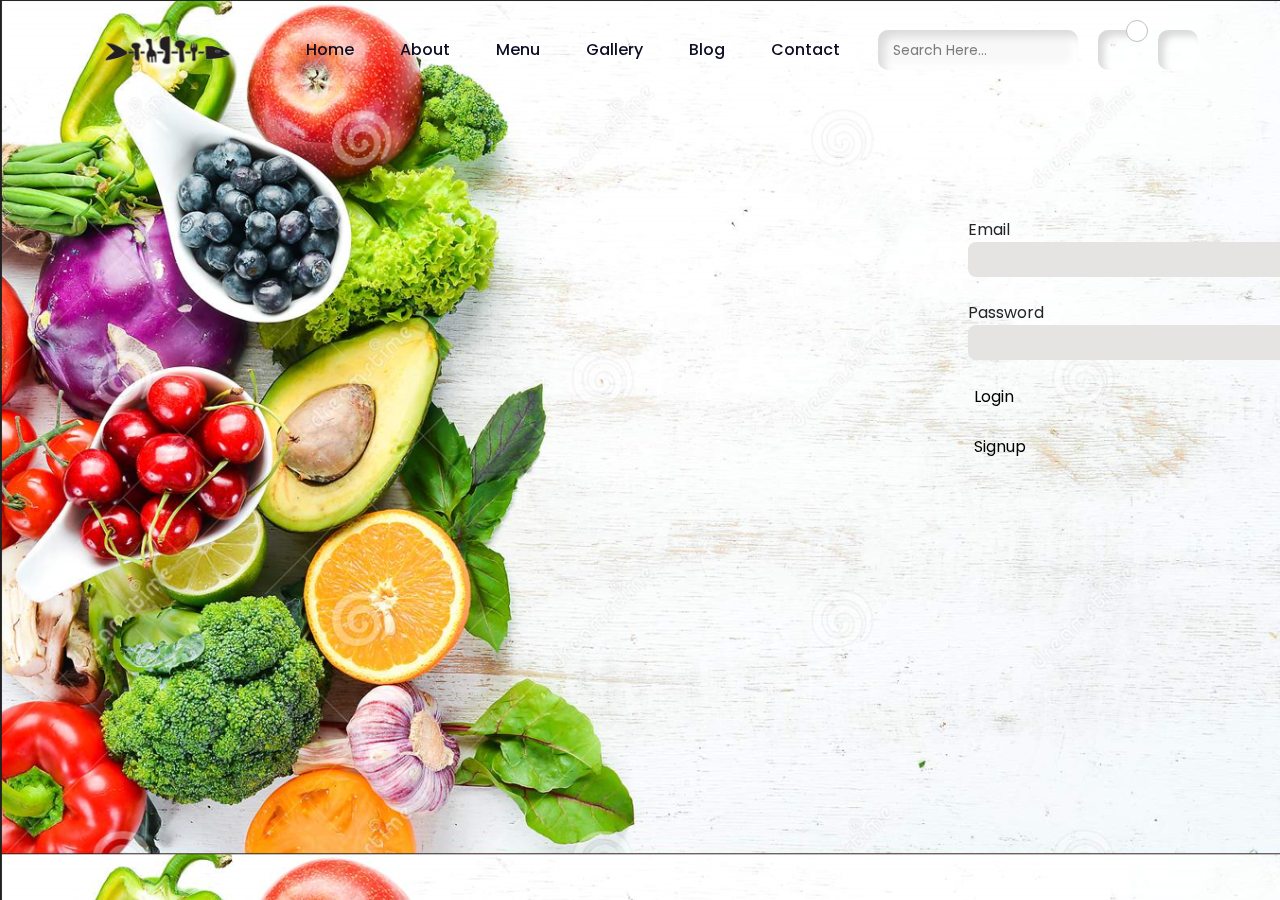
<file: login.html>
<!DOCTYPE html>
<html lang="en">

<head>
    <meta charset="UTF-8">
    <meta http-equiv="X-UA-Compatible" content="IE=edge">
    <meta name="viewport" content="width=device-width, initial-scale=1.0">
    <title>Food Website</title>
    <!-- for icons  -->
    <link rel="stylesheet" href="https://unicons.iconscout.com/release/v4.0.0/css/line.css">
    <!-- bootstrap  -->
    <link rel="stylesheet" href="assets/css/bootstrap.min.css">
    <!-- for swiper slider  -->
    <link rel="stylesheet" href="assets/css/swiper-bundle.min.css">

    <!-- fancy box  -->
    <link rel="stylesheet" href="assets/css/jquery.fancybox.min.css">
    <!-- custom css  -->
    <link rel="stylesheet" href="style.css">
    <link rel="stylesheet" href="style1.css">
</head>


<body class="body-fixed">
    <!-- start of header  -->
    <header class="site-header">
        <div class="container">
            <div class="row">
                <div class="col-lg-2">
                    <div class="header-logo">
                        <a href="index.html">
                            <img src="logo.png" width="160" height="36" alt="Logo">
                        </a>
                    </div>
                </div>
                <div class="col-lg-10">
                    <div class="main-navigation">
                        <button class="menu-toggle"><span></span><span></span></button>
                        <nav class="header-menu">
                            <ul class="menu food-nav-menu">
                                <li><a href="index.html">Home</a></li>
                                <li><a href="#about">About</a></li>
                                <li><a href="#menu">Menu</a></li>
                                <li><a href="#gallery">Gallery</a></li>
                                <li><a href="#blog">Blog</a></li>
                                <li><a href="#contact">Contact</a></li>
                            </ul>
                        </nav>
                        <div class="header-right">
                            <form action="#" class="header-search-form for-des">
                                <input type="search" class="form-input" placeholder="Search Here...">
                                <button type="submit">
                                    <i class="uil uil-search"></i>
                                </button>
                            </form>
                            <a href="javascript:void(0)" class="header-btn header-cart">
                                <i class="uil uil-shopping-bag"></i>
                                <span class="cart-number"></span>
                            </a>
                            <a href="javascript:void(0)" class="header-btn">
                                <i class="uil uil-user-md"></i>
                            </a>
                        </div>
                    </div>
                </div>
            </div>
        </div>
    </header>

    <form action="" method="" class="login">
        <label for="email">Email <color:blue></color:blue></label><input type="email" required id="email" class="input"><br>
        <label for="passwd">Password
            <color:blue></color:blue>
        </label><input type="password" required id="passwd" class="input"><br>
        <button class="loginform" type="submit">Login</button>
        <br>
        <button class="loginform" type="submit" onclick="location.href='signup.html'">Signup</button>
    </form>
     
  





</body>

</html>
</file>
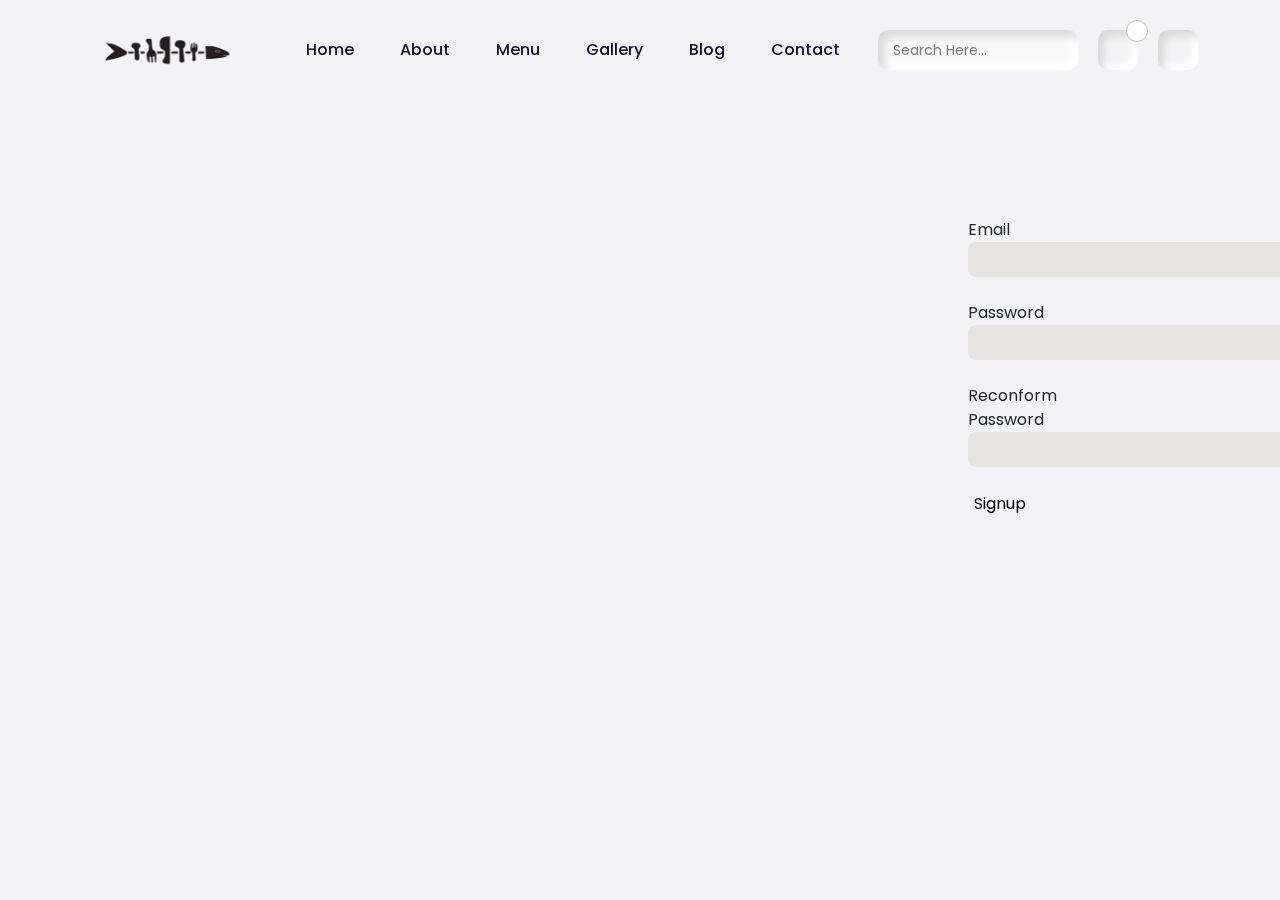
<file: signup.html>
<!DOCTYPE html>
<html lang="en">

<head>
    <meta charset="UTF-8">
    <meta http-equiv="X-UA-Compatible" content="IE=edge">
    <meta name="viewport" content="width=device-width, initial-scale=1.0">
    <title>Food Website</title>
    <!-- for icons  -->
    <link rel="stylesheet" href="https://unicons.iconscout.com/release/v4.0.0/css/line.css">
    <!-- bootstrap  -->
    <link rel="stylesheet" href="assets/css/bootstrap.min.css">
    <!-- for swiper slider  -->
    <link rel="stylesheet" href="assets/css/swiper-bundle.min.css">

    <!-- fancy box  -->
    <link rel="stylesheet" href="assets/css/jquery.fancybox.min.css">
    <!-- custom css  -->
    <link rel="stylesheet" href="style.css">
</head>

<body class="body-fixed">
    <!-- start of header  -->
    <header class="site-header">
        <div class="container">
            <div class="row">
                <div class="col-lg-2">
                    <div class="header-logo">
                        <a href="index.html">
                            <img src="logo.png" width="160" height="36" alt="Logo">
                        </a>
                    </div>
                </div>
                <div class="col-lg-10">
                    <div class="main-navigation">
                        <button class="menu-toggle"><span></span><span></span></button>
                        <nav class="header-menu">
                            <ul class="menu food-nav-menu">
                                <li><a href="index.html">Home</a></li>
                                <li><a href="#about">About</a></li>
                                <li><a href="#menu">Menu</a></li>
                                <li><a href="#gallery">Gallery</a></li>
                                <li><a href="#blog">Blog</a></li>
                                <li><a href="#contact">Contact</a></li>
                            </ul>
                        </nav>
                        <div class="header-right">
                            <form action="#" class="header-search-form for-des">
                                <input type="search" class="form-input" placeholder="Search Here...">
                                <button type="submit">
                                    <i class="uil uil-search"></i>
                                </button>
                            </form>
                            <a href="javascript:void(0)" class="header-btn header-cart">
                                <i class="uil uil-shopping-bag"></i>
                                <span class="cart-number"></span>
                            </a>
                            <a href="javascript:void(0)" class="header-btn">
                                <i class="uil uil-user-md"></i>
                            </a>
                        </div>
                    </div>
                </div>
            </div>
        </div>
    </header>

    <form action="" method="" class="login">
        <label for="email">Email</label><input type="email" required id="email" class="input"><br>
        <label for="passwd">Password</label><input type="password" required id="passwd" class="input"><br>
        <label for="cpasswd">Reconform Password</label><input type="password" required id="cpasswd" class="input"><br>
        <button class="loginform" type="submit" onclick="location.href='signup.html'">Signup</button>
    </form>
    <style>
        background-image:url("blur.jpg");
    </style>







</body>

</html>
</file>
<file: style.css>
@import url('https://fonts.googleapis.com/css2?family=Playfair+Display:ital,wght@0,400;0,500;0,600;0,700;0,800;0,900;1,400;1,500;1,600;1,700;1,800;1,900&family=Poppins:ital,wght@0,100;0,200;0,300;0,400;0,500;0,600;0,700;0,800;1,100;1,200;1,300;1,400;1,500;1,600;1,700&display=swap');
/* font-family: 'Playfair Display', serif;
font-family: 'Poppins', sans-serif; */

body {
    font-family: 'Poppins', sans-serif;
    text-rendering: optimizeLegibility !important;
    background: #f3f3f5;
}

.body-fixed {
    position: fixed;
    width: 100%;
    height: 100vh;
    top: auto;
    left: auto;
}

body, html {
    overflow-x: hidden;
}

img {
    max-width: 100%;
}

.site-header {
    position: fixed;
    padding: 30px 0;
    display: flex;
    align-items: center;
    top: 0;
    left: 0;
    width: 100%;
    z-index: 99;
    transition: 0.5s;
    border-bottom: 1px solid transparent;
}

.site-header.sticky_head {
    background: rgb(255 255 255 / 80%);
    padding: 20px 0;
    border-color: #f2f2f2;
    backdrop-filter: blur(20px);
}

.main-navigation {
    display: flex;
    width: 100%;
    height: 100%;
    justify-content: flex-end;
    align-items: center;
}

.main-navigation .menu li {
    display: inline-block;
    position: relative;
    margin: 0 6px;
}

.main-navigation .menu li:first-child {
    margin-left: 0;
}

.main-navigation .menu li:last-child {
    margin-right: 0;
}

.main-navigation .menu li:hover>ul, .main-navigation .menu li.focus>ul {
    opacity: 1;
    margin-top: 6px;
    visibility: visible;
}

a {
    background-color: transparent;
    text-decoration: none !important;
    outline: none !important;
}

ul {
    list-style: none;
    margin: 0;
    padding: 0;
}

.main-navigation .menu ul a {
    width: 200px;
}

.main-navigation .menu li:hover>ul, .main-navigation .menu li.focus>ul {
    left: auto;
}

.main-navigation .menu li a {
    display: flex;
    transition: 0.3s;
    position: relative;
    justify-content: center;
    align-items: center;
    color: #0d0d25;
    text-transform: capitalize;
    font-weight: 500;
    padding: 5px 18px;
    border-radius: 30px;
}

.main-navigation .menu li a:hover, .main-navigation .menu li .active-menu, .main-navigation .menu .sub-menu li .active-sub-menu {
    color: #ff8243;
    background: #f3f3f5;
    box-shadow: inset 8px 8px 12px #e2e2e2, inset -8px -8px 12px #ffffff;
}

.header-right {
    margin-left: 40px;
    display: flex;
    flex-wrap: wrap;
    align-items: center;
}

.header-btn {
    width: 40px;
    height: 40px;
    display: inline-flex;
    justify-content: center;
    border-radius: 10px;
    position: relative;
    margin-left: 20px;
    transition: 0.3s;
    box-shadow: inset 6px 6px 7px #dadada, inset -6px -6px 7px #ffffff;
    align-items: center;
}

.cart-number {
    position: absolute;
    top: -10px;
    right: -10px;
    width: 22px;
    height: 22px;
    display: flex;
    justify-content: center;
    align-items: center;
    border-radius: 50%;
    background: #ffffff;
    font-size: 12px;
    border: 1px solid #bfbfbf;
    color: #ff8243;
}

.header-btn:hover {
    background: linear-gradient(145deg, #dcdcdc, #ffffff);
    box-shadow: 20px 20px 60px #cfcfd0, -20px -20px 60px #ffffff;
}

.header-search-form {
    position: relative;
}

.for-des {
    display: block !important;
}

.header-search-form button {
    background: transparent;
    border: none;
    padding: 0;
    position: absolute;
    right: 0;
    top: 50%;
    transform: translate(0, -50%);
    width: 48px;
    height: 100%;
    opacity: 0.5;
}

.header-search-form .form-input {
    font-size: 14px;
    padding-right: 40px;
    width: 200px;
    height: 40px;
}

.form-input::placeholder {
    color: rgba(70 69 71 / 0.7);
}

.form-input {
    width: 100%;
    height: 50px;
    outline: none !important;
    padding: 10px 15px;
    color: #0d0d25;
    -webkit-appearance: none;
    border-radius: 10px;
    border: none;
    background: #f8f8f8;
    box-shadow: inset 6px 6px 8px #dadada, inset -6px -6px 8px #ffffff;
}

* {
    -webkit-tap-highlight-color: transparent;
}

.uil {
    color: #0c0603;
}

@media screen and (min-width: 992px) {
    .menu-toggle {
        display: none;
    }
}

@media (min-width: 1500px) {
    .container {
        max-width: 1368px;
    }
}

@media (min-width: 2100px) {
    .container {
        max-width: 1400px;
    }
    p, body, button, input {
        font-size: 18px;
        line-height: 32px;
    }
}

@media (max-width: 1399px) {
    .header-right {
        margin-left: 20px;
    }
    .main-navigation .menu li {
        margin: 0 3px;
    }
}

@media (max-width: 1199px) {
    .header-btn {
        margin-left: 10px;
    }
    .header-right {
        margin-left: 10px;
    }
    .main-navigation .menu li {
        margin: 0;
    }
    .main-navigation .menu li a {
        padding: 4px 15px;
        font-size: 15px;
    }
    .header-search-form .form-input {
        width: 170px;
    }
}

@media (max-width: 991px) {
    .section {
        padding-top: 85px;
        padding-bottom: 85px;
    }
    .for-des {
        display: none !important;
    }
    .for-mob {
        display: block !important;
    }
    .site-header .container {
        max-width: 100%;
        padding: 0;
        height: 100%;
    }
    .site-header .container .row {
        margin: 0;
        height: 100%;
    }
    .site-header .container .row .col-lg-2 {
        width: auto;
        padding: 0;
        height: 100%;
        position: absolute;
        top: 0;
        left: 30px;
        z-index: 2;
        display: flex;
        align-items: center;
    }
    .menu-toggle {
        position: absolute;
        top: 50%;
        right: 30px;
        border: none;
        outline: none !important;
        background: transparent;
        width: 40px;
        height: 40px;
        transform: translate(0, -50%);
        z-index: 100;
        box-shadow: inset 6px 6px 7px #dadada, -6px -6px 10px #ffffff;
        border-radius: 10px;
        padding: 0 8px;
    }
    .menu-toggle span {
        display: block;
        width: 100%;
        height: 4px;
        background: #fffefe;
        margin-bottom: 5px;
        transition: 0.3s;
        border-radius: 5px;
        position: relative;
    }
    .menu-toggle span:last-child {
        margin: 0;
    }
    .toggled .menu-toggle span:nth-child(1) {
        transform: rotate(45deg);
        top: 5px;
    }
    .toggled .menu-toggle span:nth-child(2) {
        transform: rotate(-45deg);
        top: -4px;
    }
    .toggled .menu-toggle span:nth-child(3) {
        opacity: 0;
        height: 0;
    }
    .toggled .header-menu {
        transform: translateY(0);
    }
    .header-menu {
        height: 100vh;
        position: absolute;
        top: 0;
        left: 0;
        width: 100%;
        padding-top: max(9vh, 30px);
        padding-left: max(6vh, 30px);
        z-index: 99;
        transition: 1s cubic-bezier(0.165, 0.84, 0.44, 1);
        overflow-y: auto;
        transform: translateY(-100%);
        background-image: url(assets/images/blog-pattern-bg.png);
        background-position: center;
        background-color: #f3f3f5;
    }
    .main-navigation .menu li {
        display: block;
        float: none;
        margin: 0;
        margin-bottom: max(20px, 4vh);
    }
    .main-navigation .menu li a {
        display: inline-block;
        font-size: max(16px, 2vh);
    }
    .main-navigation .menu .sub-menu {
        max-width: 220px;
        opacity: 1;
        visibility: visible;
        display: none;
    }
    .main-navigation .menu .sub-menu li {
        margin-bottom: 5px;
    }
    .main-navigation .menu li:last-child {
        margin: 0;
    }
    .main-navigation .menu .sub-menu li a {
        color: #ff8243;
    }
    .header-btn.header-cart {
        display: none;
    }
    .header-btn {
        margin: 0;
        margin-right: 70px;
    }
    .site-header {
        padding: 20px 0;
        box-shadow: 0px 10px 55px #d4d4d4;
    }
    .site-header.sticky_head, .site-header {
        background: rgb(255 255 255 / 90%);
    }
    body {
        height: auto !important;
    }
}

@media (max-width: 575px) {
    .container, .container-fluid {
        padding: 0 30px;
    }
}

@media (max-width: 400px) {
    .container, .container-fluid {
        padding: 0 15px;
    }
    .header-btn {
        margin-right: 56px;
    }
    .menu-toggle {
        right: 15px;
    }
    .site-header .container .row .col-lg-2 {
        left: 15px;
    }
}

/* ************************** */

@media screen and (min-width: 992px) {
    #viewport {
        overflow: hidden;
        position: fixed;
        height: 100%;
        width: 100%;
        top: 0;
        left: 0;
        bottom: 0;
        right: 0;
    }
    #js-scroll-content {
        position: absolute;
        overflow: hidden;
        width: 100%;
        top: 0;
        left: 0;
    }
}

@media (max-width: 991px) {
    #js-scroll-content {
        transform: unset !important;
    }
}

.main-banner {
    padding: 200px 0 300px;
    min-height: 100vh;
    position: relative;
}

.js-parallax-scene {
    position: absolute;
    top: 0;
    left: 0;
    width: 100%;
    height: 100%;
}

.banner-img-wp {
    width: 100%;
    height: 100%;
    padding-left: 30px;
}

.banner-img {
    width: 100%;
    height: 100%;
    background-size: cover;
    background-position: center;
    animation: biani 4.5s linear infinite alternate;
    box-shadow: 0 0px 20px rgba(36, 39, 37, 0.3);
}

@keyframes biani {
    0% {
        border-radius: 48% 52% 57% 43% / 34% 44% 56% 66%;
    }
    25% {
        border-radius: 62% 38% 64% 36% / 34% 55% 45% 66%;
    }
    50% {
        border-radius: 43% 57% 51% 49% / 33% 42% 58% 67%;
    }
    100% {
        border-radius: 40% 60% 43% 57% / 52% 32% 68% 48%;
    }
}

.banner-img-text .h5-title {
    text-transform: capitalize;
    letter-spacing: 0.5px;
}

.banner-img-text {
    max-width: 400px;
}

.banner-shape-1 img {
    position: absolute;
    left: 85%;
    top: 60px;
    max-width: 150px;
    pointer-events: none;
    filter: blur(3px);
}

.banner-shape-2 {
    top: auto !important;
    bottom: 0;
}

.banner-shape-2 img {
    position: absolute;
    bottom: 0;
    right: 82% !important;
    max-width: 410px;
    pointer-events: none;
    filter: blur(3px);
}

.sec-wp {
    position: relative;
    z-index: 4;
}

.h1-title {
    font-size: 90px;
    line-height: 108px;
    text-transform: capitalize;
    margin-bottom: 25px;
    font-weight: 900;
}

.h1-title span {
    color: #ff8243;
    background-image: linear-gradient(0deg, rgb(13 13 37 /8%), rgb(13 13 37 /8%));
    background-size: 100% 15px;
    background-position: 0 90%;
    background-repeat: no-repeat;
    display: inline;
    transition: 0.8s cubic-bezier(0.22, 0.78, 0.45, 1.02);
}

h1, h2, h3, h4, h5, h6 {
    color: #0d0d25;
    font-family: 'Playfair Display', serif;
    font-weight: 900;
}

p {
    font-size: 16px;
    line-height: 30px;
}

.sec-btn {
    min-width: 120px;
    min-height: 58px;
    background: #f3f3f5;
    box-shadow: 9px 9px 12px #b2b2b3, -9px -9px 12px #ffffff;
    display: inline-flex;
    justify-content: center;
    align-items: center;
    border-radius: 30px;
    color: #0d0d25;
    text-transform: capitalize;
    text-align: center;
    border: none;
    cursor: pointer;
    outline: none !important;
    transition: 0.8s cubic-bezier(0.22, 0.78, 0.45, 1.02);
    overflow: hidden;
    position: relative;
    z-index: 2;
    padding: 6px 30px;
}

.sec-btn:hover {
    border-color: #0d0d25;
    box-shadow: inset 9px 9px 12px #cccccc, inset -9px -9px 12px #ffffff;
    color: #0d0d25;
}

/* ******************** */

.brands-row {
    display: flex;
    justify-content: space-between;
    margin: 0 -15px;
}

.brands-box {
    padding: 0 15px;
    display: flex;
    align-items: center;
    justify-content: center;
}

.brands-box:hover {
    filter: brightness(0.3);
    opacity: 0.9;
}

.brand-title .h5-title {
    text-transform: uppercase;
    font-weight: 500;
    letter-spacing: 2px;
    opacity: 0.7;
}

/* ******************** */

.section {
    padding-top: 100px;
    padding-bottom: 100px;
    position: relative;
}

.sec-sub-title {
    text-transform: uppercase;
    display: inline-block;
    background: #f3f3f5;
    box-shadow: 9px 9px 12px #e4e4e4, -9px -9px 12px #ffffff;
    padding: 3px 20px;
    border-radius: 60px;
    color: #ff8243;
    font-size: 14px;
}

.h2-title {
    font-size: 46px;
    line-height: 56px;
    margin-bottom: 15px;
    text-transform: capitalize;
    position: relative;
}

.h2-title span, .h3-title span, .h4-title span, .h5-title span, .sub-title span {
    display: block;
}

.about-video-img {
    position: relative;
    overflow: hidden;
    width: 100%;
    height: 55vh;
    min-height: 400px;
    background-size: cover;
    background-position: center;
    border-radius: 40px;
    box-shadow: 0 0 20px rgb(36 39 37 / 30%);
    display: flex;
    align-items: center;
    justify-content: center;
}

.play-btn {
    width: 90px;
    height: 90px;
    background: #f3f3f5;
    box-shadow: 9px 9px 12px #b2b2b3, -9px -9px 12px #ffffff;
    border-radius: 50%;
    display: inline-flex;
    align-items: center;
    justify-content: center;
    transition: 0.5s;
    vertical-align: middle;
    position: relative;
    z-index: 2;
    padding-left: 4px;
    padding-top: 4px;
    font-size: 40px;
}

.play-btn:hover {
    box-shadow: inset 9px 9px 12px #cccccc, inset -9px -9px 12px #ffffff;
}

.play-btn-wp {
    text-align: center;
    margin-top: 40px;
    display: flex;
    justify-content: center;
    align-items: center;
}

.play-btn-wp span {
    margin-left: 20px;
    font-size: 20px;
    font-weight: bold;
    color: #bfbfbf;
}

/* ****** scrollbar design ******** */

::-webkit-scrollbar {
    width: 5px;
}

::-webkit-scrollbar-track {
    background-color: #bfbfbf;
}

::-webkit-scrollbar-thumb {
    background: #ff8243;
    border-radius: 10px;
}

::-webkit-scrollbar-thumb:hover {
    background: #f16620;
}

/* **************** */

.repeat-img {
    background-size: contain;
    background-repeat: repeat;
}

.menu-tab-wp {
    margin-bottom: 80px;
}

.menu-tab ul {
    padding: 10px;
    display: inline-block;
    border-radius: 60px;
    background: linear-gradient(145deg, #ececec, #ffffff);
    box-shadow: 28px 28px 55px #d4d4d4, -28px -28px 55px #ffffff;
    position: relative;
    z-index: 2;
}

.menu-tab ul li, .menu-tab ul .filter-active {
    display: inline-flex;
    text-transform: capitalize;
    font-size: 18px;
    line-height: normal;
    cursor: pointer;
    padding: 10px 26px;
    border-radius: 30px;
    transition: 0.3s;
    justify-content: center;
    align-items: center;
}

.filter-active {
    position: absolute;
    left: 0;
    top: 12px;
    min-height: 50px;
    z-index: -1;
}

.menu-tab ul li img {
    margin-right: 10px;
    position: relative;
    top: 1px;
}

.menu-tab ul .filter-active {
    color: #ffffff;
    background: linear-gradient(145deg, #e3a92b, #ffc933);
}

.menu-list-row .bydefault_show .dish-box-wp {
    display: inline-block !important;
}

.dish-box-wp {
    display: none;
}

.dish-box {
    border-radius: 30px;
    background: linear-gradient(145deg, #ececec, #ffffff);
    box-shadow: 28px 28px 45px #d4d4d4, -28px -28px 45px #ffffff;
    display: flow-root;
    padding: 0 30px 40px;
    padding-top: 0;
    margin: 130px 0 30px;
    transition: 0.8s cubic-bezier(0.22, 0.78, 0.45, 1.02);
}

.dish-box:hover {
    transform: scale(1.03);
}

.dist-img {
    margin-top: -130px;
    margin-bottom: 30px;
}

.dist-img img {
    box-shadow: 28px 28px 45px #d4d4d4, -28px -28px 45px #ffffff;
    border-radius: 50%;
    overflow: hidden;
}

.dish-rating {
    font-size: 20px;
    margin-bottom: 15px;
}

.dish-title {
    padding: 0 30px;
}

.dish-title .h3-title {
    text-transform: capitalize;
    margin-bottom: 5px;
    font-family: 'Playfair Display', serif;
    font-weight: bold;
    color: #0d0d25;
    transition: 0.3s;
    min-height: 76px;
    display: -webkit-box;
    -webkit-line-clamp: 2;
    -webkit-box-orient: vertical;
    overflow: hidden;
    font-weight: 900;
}

.dish-title p {
    color: #bfbfbf;
}

.dish-info ul, .dist-bottom-row ul {
    display: flex;
    justify-content: space-between;
    text-align: left;
}

.dish-info ul li {
    display: inline-block;
    flex: 1;
}

.dish-info ul li:last-child {
    text-align: right;
    border-left: 2px solid rgb(204 204 204 / 30%);
}

.dist-bottom-row ul li:last-child {
    text-align: right;
}

.dish-info ul li p {
    font-size: 18px;
    text-transform: capitalize;
    margin-bottom: 2px;
    font-weight: 300;
}

.dish-info ul li b {
    font-weight: 600;
}

.dish-info, .dist-bottom-row {
    padding: 0 30px;
}

.dish-info {
    border-bottom: 2px solid rgb(204 204 204 / 30%);
    margin: 30px 0 30px;
    padding-bottom: 30px;
}

.dist-bottom-row ul li {
    display: flex;
    align-items: center;
}

.dist-bottom-row ul li b {
    font-size: 30px;
}

.dish-add-btn {
    width: 40px;
    height: 40px;
    border: none;
    border-radius: 10px;
    color: #ffffff;
    transition: 0.3s;
    background: linear-gradient(145deg, #ffc954, #ffbc00);
    box-shadow: inset 4px 4px 8px #d6a029, inset -4px -4px 8px #ffd837;
}

.dish-add-btn i {
    color: #ffffff;
    font-size: 22px;
}

.dish-add-btn:hover {
    background: linear-gradient(145deg, #e3a92b, #ffc933);
}

/* ************ */

.xxl-title {
    text-transform: capitalize;
    font-size: 52px;
    line-height: 72px;
    margin-bottom: 30px;
}

/* ****************** */

.book-table {
    overflow: hidden;
}

.book-table-shape img {
    position: absolute;
    top: -10px;
    right: 73%;
    width: 540px;
}

.book-table-shape.book-table-shape2 img {
    left: 74%;
    transform: scale(-1, 1);
}

.book-table-info {
    margin: 30px 0 20px;
}

.table-title {
    text-transform: capitalize;
    margin-bottom: 20px;
    letter-spacing: 1px;
}

.table-title p {
    font-size: 20px;
    line-height: 30px;
    margin: 0;
}

.call-now {
    border-left: 3px dotted rgb(13 13 37 /50%);
    border-right: 3px dotted rgb(13 13 37 /50%);
    padding: 15px 0;
}

.call-now i {
    width: 80px;
    height: 80px;
    display: flex;
    justify-content: center;
    align-items: center;
    border-radius: 50%;
    font-size: 26px;
    margin: 0 auto;
    margin-bottom: 25px;
    background: #f3f3f5;
    box-shadow: 9px 9px 12px #b2b2b3, -9px -9px 12px #ffffff;
    color: #ff8243;
}

.call-now a {
    font-size: 32px;
    font-weight: 500;
    color: #0d0d25;
    transition: 0.8s cubic-bezier(0.22, 0.78, 0.45, 1.02);
}

.call-now a:hover, .contact-info a:hover {
    color: #fcbc30;
}

#gallery {
    padding-top: 120px;
}

.book-table-img {
    height: 70vh;
    min-height: 500px;
    border-radius: 30px;
}

.back-img {
    background-position: center;
    background-size: cover;
}

.swiper-button-next::after, .swiper-button-prev::after {
    display: none;
}

.swiper-button-wp {
    position: relative;
    margin-top: 60px;
    display: flex;
    justify-content: space-between;
    height: 60px;
    align-items: center;
}

.swiper-button-next, .swiper-button-prev {
    position: unset;
    width: 60px;
    height: 60px;
    display: inline-flex;
    font-size: 30px;
    border-radius: 50%;
    overflow: hidden;
    margin: 0;
    color: #0d0d25;
    background: #ffffff;
    box-shadow: -20px 20px 60px #d4d4d4, 20px -20px 60px #ffffff;
    padding-top: 1px;
    padding-right: 2px;
    transition: 0.3s;
}

.swiper-button-next {
    box-shadow: 20px 20px 60px #d4d4d4, -20px -20px 60px #ffffff;
    padding-left: 3px;
}

.swiper-button-prev:hover {
    box-shadow: inset 5px 5px 20px #d4d4d4, inset -5px -5px 20px #ffffff;
    color: #fcbc30;
}

.swiper-button-next:hover {
    box-shadow: inset -5px 5px 20px #d4d4d4, inset 5px -5px 20px #ffffff;
    color: #fcbc30;
}

.swiper-pagination {
    padding: 10px 20px;
    display: inline-block;
    border-radius: 60px;
    background: linear-gradient(145deg, #ececec, #ffffff);
    box-shadow: 25px 28px 55px #d4d4d4, -28px -28px 55px #ffffff;
    max-width: fit-content;
    left: 50% !important;
    transform: translate(-50%, 0);
    bottom: 0 !important;
    color: #000;
}

.swiper-pagination-bullet {
    width: 10px;
    height: 10px;
    margin: 0px 10px !important;
    border-radius: 10px;
    transition: 0.8s cubic-bezier(0.22, 0.78, 0.45, 1.02);
}

.swiper-pagination-bullet-active {
    background: #fcbc30;
    width: 30px;
}

/* *************** */

.team-slider {
    position: relative;
}

.team-box {
    padding: 20px;
    border-radius: 30px;
    background: linear-gradient(145deg, #ececec, #ffffff);
    box-shadow: 28px 28px 45px #e6e6e6, -28px -28px 45px #ffffff;
    transition: 0.8s cubic-bezier(0.22, 0.78, 0.45, 1.02);
}

.team-box:hover {
    transform: scale(1.03);
}

.team-img {
    width: 100%;
    height: 480px;
    border-radius: 20px;
    margin-bottom: 20px;
    box-shadow: 9px 9px 18px rgb(194 194 194 /0.5), -9px -9px 18px rgb(255 255 255 / 0.5);
}

.team-box .h3-title {
    text-transform: capitalize;
    color: #0d0d25;
    font-weight: 600;
}

.social-icon {
    margin: 15px 0px 10px;
}

.social-icon ul li {
    display: inline-block;
    margin: 0 6px;
}

.social-icon ul li:last-child {
    margin-right: 0;
}

.social-icon ul li:first-child {
    margin-left: 0;
}

.social-icon ul li a {
    width: 50px;
    height: 50px;
    display: inline-flex;
    justify-content: center;
    align-items: center;
    border-radius: 50%;
    background: linear-gradient(145deg, #e6e6e6, #ffffff);
    box-shadow: 4px 4px 8px #d0d0d0, -4px -4px 8px #ffffff;
    color: #0d0d25;
    font-size: 19px;
}

.social-icon ul li a:hover {
    background: #ff8243;
}

.social-icon ul li a:hover i {
    color: #ffffff !important;
}

/* *************** */

.testimonials-img {
    position: relative;
}

.testimonials-img img {
    position: absolute;
    top: 60px;
    right: 30px;
    width: calc(100% + 5vw);
    max-width: initial;
}

.testimonials-box {
    display: flow-root;
    position: relative;
    padding: 30px;
    padding-top: 0;
    border-radius: 30px;
    margin: 50px 0 30px;
    background: linear-gradient(145deg, #ececec, #ffffff);
    box-shadow: 28px 28px 45px #e6e6e6, -28px -28px 45px #ffffff;
    transition: 0.8s cubic-bezier(0.22, 0.78, 0.45, 1.02);
}

.testimonials-box:hover {
    transform: scale(1.05);
    z-index: 2;
}

.testimonial-box-top {
    display: flex;
    justify-content: space-between;
    align-items: center;
    margin-bottom: 25px;
}

.testimonials-box-img {
    min-width: 100px;
    min-height: 100px;
    border-radius: 50%;
    margin-top: -50px;
    box-shadow: 10px 10px 60px #d4d4d4;
}

.testimonials-box-text .h3-title {
    margin-bottom: 10px;
    text-transform: capitalize;
}

.testimonials-box-text p {
    margin: 0;
    display: -webkit-box;
    -webkit-line-clamp: 3;
    -webkit-box-orient: vertical;
    overflow: hidden;
}

.star-rating-wp {
    display: block;
}

.star-rating {
    font-size: 22px;
    position: relative;
    margin-top: 20px;
    display: inline-block;
}

.star-rating::before {
    content: "\f005\f005\f005\f005\f005";
    font-family: "Font Awesome 5 Pro";
    font-weight: 900;
    color: #c8c8c8;
    filter: drop-shadow(0 0.6rem 0.3rem rgba(0, 0, 0, 0.05));
    letter-spacing: 4px;
}

.star-rating__fill {
    position: absolute;
    display: inline-block;
    top: 0;
    left: 0;
    overflow: hidden;
    animation: fill-star 2s ease-in-out;
}

.star-rating__fill::after {
    content: "\f005\f005\f005\f005\f005";
    font-family: "Font Awesome 5 Pro";
    font-weight: 900;
    color: #ff8243;
    letter-spacing: 4px;
}

@keyframes fill-star {
    0% {
        width: 0;
    }
}

/* *********** */

.faq-row {
    column-count: 3;
    margin: 0 -5px;
}

.faq-box {
    border: 1px solid #bfbfbf;
    border-radius: 30px;
    background-image: linear-gradient(145deg, #e4e4e4, #ffffff);
    break-inside: avoid;
    margin: 0 5px 30px;
    box-shadow: 10px 10px 30px rgb(207 207 208 / 20%), -10px -10px 30px rgb(255 255 255 / 90%);
}

.faq-box .h4-title {
    padding: 16px 30px;
    border-bottom: 1px solid #bfbfbf;
    text-transform: capitalize;
    font-weight: 600;
}

.faq-box p {
    padding: 8px 30px 20px;
    margin: 0;
}

/* *************** */

.blog-text .h4-title {
    text-transform: capitalize;
    margin-bottom: 15px;
    display: -webkit-box;
    -webkit-line-clamp: 2;
    -webkit-box-orient: vertical;
    overflow: hidden;
    font-weight: 900;
    font-family: "playfair Display";
    color: #0d0d25;
    transition: 0.3s;
}

.blog-text .h4-title:hover {
    color: #ff8243;
}

.blog-date {
    padding: 5px 15px;
    background: #f8f9fa;
    box-shadow: inset 5px 5px 10px #e2e2e2, inset -5px -5px 10px #e8e8e8;
    display: inline-block;
    border-radius: 8px;
    font-size: 14px;
    margin-bottom: 20px;
}

.blog-img {
    width: 100%;
    height: 280px;
    border-radius: 30px;
    margin-bottom: 20px;
}

.blog-box {
    padding: 30px 25px;
    border-radius: 30px;
    background: linear-gradient(145deg, #ececec, #fdfdfd);
    box-shadow: 30px 30px 50px #dcdcdc, -30px -30px 50px #ffffff;
    transition: 0.8s cubic-bezier(0.22, 0.78, 0.45, 1.02);
    margin-bottom: 30px;
}

.blog-box:hover {
    transform: scale(1.03);
}

/* ************************ */

.newsletter-box {
    padding: 60px;
    border-radius: 30px;
    position: relative;
    overflow: hidden;
}

.newsletter-form {
    margin-top: 20px;
    position: relative;
}

.newsletter-form button {
    position: absolute;
    right: 6px;
    top: 50%;
    transform: translate(0, -50%);
}

.newsletter-form .form-input {
    height: 68px;
    border-radius: 60px;
    padding: 0 150px 0 40px;
    background: linear-gradient(-145deg, #e4e4e4, #f9f9f9);
}

.newsletter-box-text {
    padding: 0 60px;
    color: #ffffff;
}

.newsletter-box-text .h2-title {
    color: #ffffff;
}

.bg-overlay {
    position: absolute;
    top: 0;
    left: 0;
    bottom: 0;
    right: 0;
    background: #f8f9fa;
    opacity: 0.96;
}

.dark-overlay {
    background: #0d0d25;
    opacity: 0.5;
}

.sec-btn.primary-btn {
    background: linear-gradient(145deg, #e26a2c, #ff8243);
    color: #ffff;
    border: none;
    box-shadow: 4px 4px 8px #9e9e9e, -4px -4px 8px #ffffff;
}

.sec-btn.primary-btn:hover {
    background: linear-gradient(145deg, #0c0c21, #0e0e28);
}

/* ***************** footer ****************** */

.top-footer, .bottom-footer {
    border-top: 1px solid rgb(204 204 204 / 40%);
    position: relative;
}

.footer-logo {
    margin-bottom: 30px;
}

.footer-info .social-icon {
    margin-top: 20px;
}

.footer-flex-box {
    display: flex;
    margin: 0 -10px;
}

.footer-flex-box>div {
    flex: 1;
    padding: 0 10px;
}

.footer-flex-box .h3-title {
    text-transform: capitalize;
    margin-bottom: 23px;
}

.footer-menu ul li a {
    color: #0d0d25;
    transition: 0.3s;
    text-transform: capitalize;
}

.footer-menu ul li a:hover, .footer-menu ul li .footer-active-menu {
    color: #ff8243;
}

.footer-menu ul li {
    margin-bottom: 8px;
}

.footer-table-info ul li {
    margin-bottom: 10px;
    text-transform: capitalize;
}

.uil-clocl {
    font-size: 17px;
}

.copyright-text {
    padding: 20px 0;
}

.copyright-text p {
    margin: 0;
}

.name {
    color: #ff8243;
    font-weight: bold;
}

.scrolltop {
    position: absolute;
    bottom: 10px;
    right: 30px;
    width: 50px;
    height: 50px;
    display: flex;
    justify-content: center;
    align-items: center;
    border-radius: 50%;
    background: #f3f3f5;
    box-shadow: 9px 9px 12px #b2b2b3, -9px -9px 12px #ffffff;
    color: #ff8243;
    font-size: 26px;
    transition: 0.8s cubic-bezier(0.22, 0.78, 0.45, 1.02);
    border: none;
}

.scrolltop:hover {
    box-shadow: inset 9px 9px 12px #cccccc, inset -9px -9px 12px #ffffff;
    color: #0d0d25;
}

/* **************** responsiveness ***************** */

@media (min-width: 2100px) {
    .container {
        max-width: 1400px;
    }
    p, body, button, input {
        font-size: 18px;
        line-height: 32px;
    }
}

@media (max-width: 1399px) {
    .h1-title {
        font-size: 80px;
        line-height: 90px;
    }
    .h3-title {
        font-size: 26px;
        line-height: 36px;
    }
    .h4-title {
        font-size: 24px;
        line-height: 34px;
    }
    .h2-title {
        font-size: 38px;
        line-height: 48px;
    }
    .team-img {
        height: 400px;
    }
    .blog-box {
        padding: 30px 20px;
    }
    .dist-bottom-row ul li b {
        font-size: 25px;
    }
}

@media (max-width: 1199px) {
    .main-banner {
        padding: 200px 0;
    }
    .banner-img-wp {
        height: 360px;
    }
    .dish-box {
        padding: 0 0 40px;
    }
    .dist-img img {
        width: 220px;
    }
    .dist-img {
        margin-top: -110px;
    }
    .dist-bottom-row ul li b {
        font-size: 28px;
    }
    .sec-text {
        padding: 0;
    }
    .team-img {
        height: 340px;
    }
    .testimonials-box {
        padding: 30px 20px;
        margin: 26px 0 30px;
    }
    .testimonials-box-img {
        min-width: 80px;
        min-height: 80px;
        margin-top: -80px;
    }
    .faq-box .h4-title {
        padding: 16px 20px;
    }
    .faq-box p {
        padding: 8px 20px 20px;
    }
    .blog-img {
        height: 240px;
    }
    .newsletter-box-text {
        padding: 0;
    }
    .footer-flex-box>div {
        padding: 0 10px;
    }
    .star-rating {
        font-size: 19px;
    }
    .testimonial-box-top {
        margin-bottom: 10px;
    }
    .call-now a {
        font-size: 28px;
    }
    .menu-box {
        padding: 50px 20px 30px 20px;
    }
    .menu-img {
        width: 140px;
    }
}

@media (max-width: 991px) {
    .js-parallax-scene {
        display: none;
    }
    .main-banner {
        padding: 140px 0 60px;
    }
    .h1-title {
        font-size: 60px;
        line-height: 80px;
    }
    .banner-img-wp {
        padding: 0;
        height: 75vw;
        padding-top: 50px;
    }
    .brands-box {
        padding: 0 30px;
    }
    .brands-row {
        margin: 0 -30px;
    }
    .menu-tab ul {
        white-space: nowrap;
        overflow: hidden;
        overflow-x: auto;
    }
    .menu-tab::after {
        content: "";
        position: absolute;
        right: 0;
        top: 0;
        width: 100px;
        height: 100%;
        pointer-events: none;
        opacity: 0.2;
        border-radius: 0 60px 60px 0;
        background: linear-gradient(to right, rgba(255, 255, 255, 0) 0%, rgba(0, 0, 0, 1) 100%);
    }
    .sec-text {
        margin-top: 40px;
    }
    .call-now {
        border: none;
        margin: 40px 0;
        border-top: 3px dotted rgb(13 13 17 / 50%);
        border-bottom: 3px dotted rgb(13 13 17 / 50%);
        padding: 30px 0;
    }
    .book-table-info {
        max-width: 300px;
        margin: 30px auto 0;
    }
    .swiper-button-wp .swiper-button {
        display: none !important;
    }
    .testimonials-img img {
        position: unset;
        width: 100%;
    }
    .testimonials-img {
        margin-bottom: 60px;
    }
    .faq-row {
        column-count: 1;
        margin: 0;
    }
    .newsletter-box {
        padding: 40px;
    }
    .footer-info {
        margin-bottom: 50px;
    }
    .footer-flex-box {
        display: block;
        margin: 0;
    }
    .footer-flex-box>div {
        padding: 0;
        margin-bottom: 30px;
    }
    .faq-box {
        margin: 0;
        margin-bottom: 30px;
    }
    .footer-flex-box>div:last-child {
        margin: 0;
    }
    .scrolltop {
        bottom: 130px;
    }
    .footer-menu ul {
        max-width: 300px;
    }
    #gallery {
        padding-top: 90px;
    }
    .swiper-pagination-bullet {
        margin: 0 5px !important;
        width: 8px;
        height: 8px;
    }
    .swiper-pagination {
        padding: 6px 20px;
    }
    .swiper-button-wp {
        margin-top: 40px;
    }
    .swiper-pagination-bullet-active {
        width: 16px;
    }
    .dish-title .h3-title {
        display: block;
        min-height: auto;
        margin-bottom: 12px;
    }
    .menu-img {
        width: 180px;
        margin-inline: auto;
        margin-bottom: 20px;
    }
    #js-scroll-content {
        transform: unset !important;
    }
    body {
        height: auto !important;
    }
    .menu-tab ul::-webkit-scrollbar {
        height: 0;
    }
    .menu-tab {
        position: relative;
        display: flex;
    }
}

@media (max-width: 767px) {
    .banner-img-wp {
        height: 75vw;
        min-height: 60vw;
        width: auto;
    }
    .dist-img img {
        width: 180px;
    }
    .dist-img {
        margin-top: -80px;
    }
    .menu-tab-wp {
        margin-bottom: 60px;
    }
    .dish-box {
        margin: 80px 0 30px;
    }
    .book-table-img {
        min-height: 340px;
        height: 60vh;
    }
    .team-img {
        height: 430px;
    }
    .dish-info ul li p {
        font-size: 16px;
        line-height: 26px;
        margin: 0;
    }
    .dish-info ul li b {
        font-size: 14px;
    }
    .brands-box {
        padding: 0 25px;
    }
    .brands-row {
        margin: 0 -25px;
    }
    .menu-tab ul li {
        padding: 10px 20px;
    }
}

@media (max-width: 575px) {
    .container, .container-fluid {
        padding: 0 30px;
    }
    .h1-title {
        font-size: 40px;
        line-height: 60px;
        margin-bottom: 20px;
    }
    .h1-title span {
        background-size: 100% 8px;
    }
    .banner-img-wp {
        height: 90vw;
    }
    .about-video-img {
        height: 30vw;
        min-height: 280px;
        border-radius: 30px;
    }
    .brands-box {
        padding: 0 15px;
        flex: 0 0 33%;
        margin-bottom: 30px;
    }
    .brands-row {
        margin: 0 -15px;
        flex-wrap: wrap;
        justify-content: center;
    }
    .dish-box {
        max-width: 340px;
        margin: 80px auto 30px;
        padding: 0 0 30px;
    }
    .blog-sec.section {
        padding-bottom: 0;
    }
    .brands-box img {
        max-width: 80%;
    }
    .brand-title {
        text-align: center;
    }
    .play-btn {
        width: 70px;
        height: 70px;
    }
    .play-btn-wp span {
        font-size: 18px;
    }
    .newsletter-box {
        padding: 15px;
    }
    .newsletter-form .form-input {
        padding: 0 130px 0 12px;
    }
    .menu-box {
        display: block;
        text-align: center;
    }
    .menu-box-right .dish-title .h3-title {
        padding: 0;
    }
    .gallery-img {
        height: 50vw;
    }
    .contact-info a {
        font-size: 18px;
        line-height: 28px;
    }
}

@media (max-width: 480px) {
    .team-img {
        height: 330px;
    }
}

@media (max-width: 400px) {
    .container, .container-fluid {
        padding: 0 15px;
    }
    .section {
        padding-top: 60px;
        padding-bottom: 60px;
    }
    .newsletter-form button {
        position: unset;
        transform: translate(0);
        box-shadow: none !important;
        margin-top: 20px;
    }
    .newsletter-form .form-input {
        padding: 0 30px;
    }
    .team-box .h3-title {
        min-height: 72px;
        display: flex;
        align-items: center;
        text-align: center;
        justify-content: center;
    }
    .team-img {
        height: 280px;
    }
    .blog-box {
        padding: 20px;
    }
}

.login{
   margin-top: 218px;
   margin-left: 568px;
   display: flex;
   flex-direction: column;
   width: 25%;
   padding-left: 400px;;
}
.input{
    border-style: none;
    border-radius: 8px;
    background-color: #e6e4e3;
    height: 35px;
    box-shadow: 2px 2px 2px 2px solid rgb(15, 14, 14);
    padding-right: 400px;
}
.loginform{
    border-style: none;
    background-color: transparent;

}
</file>
<file: style1.css>
body{
    background-image: url("image.jpg");
    background-size: cover;
    background-position: cover;
   
  
}
</file>
